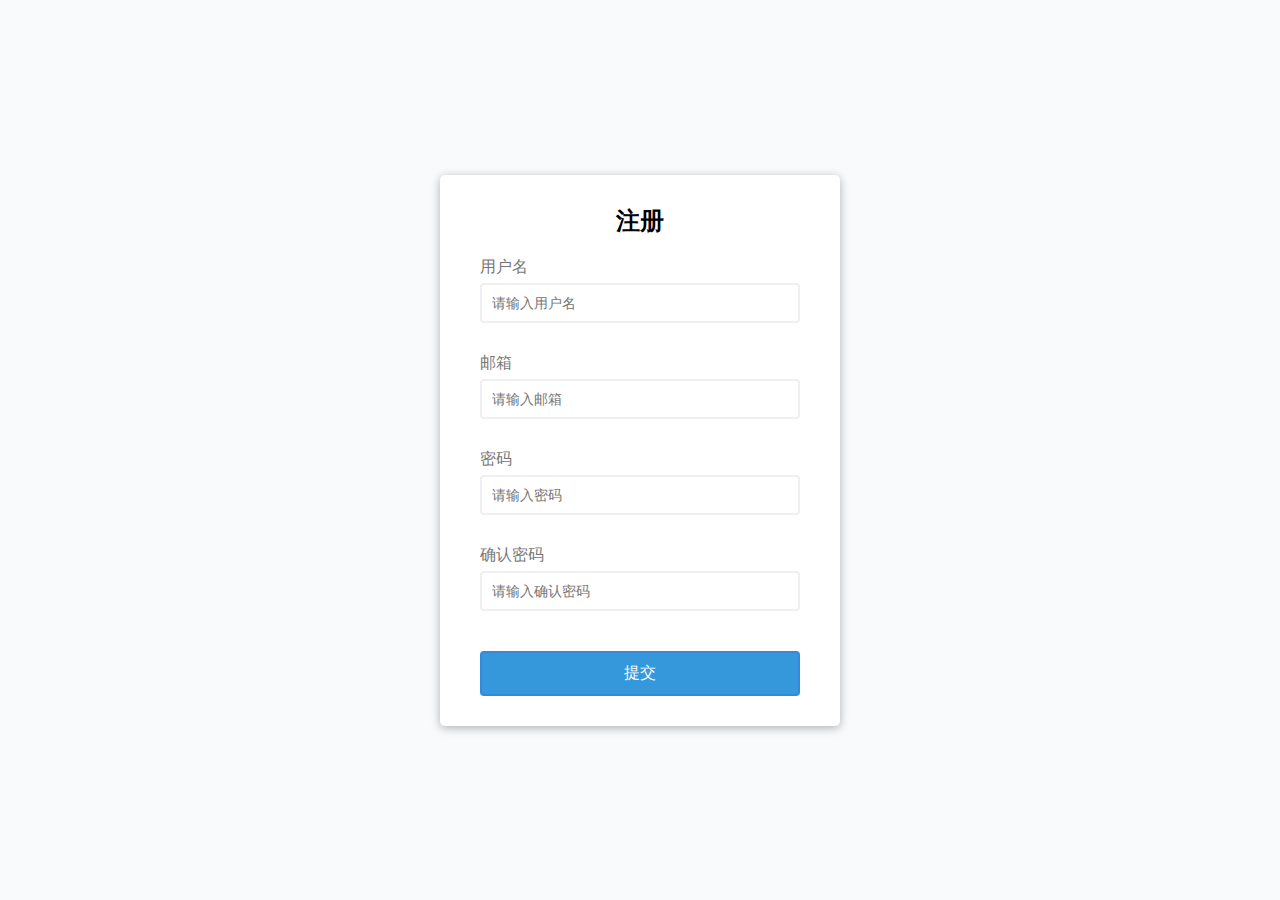
<file: 01form_validator/index.html>
<!DOCTYPE html>
<html lang="en">

<head>
    <meta charset="UTF-8">
    <meta name="viewport" content="width=j, initial-scale=1.0">
    <title>Form Validator</title>
    <link rel="stylesheet" href="./style.css">
</head>

<body>
    <div class="container">
        <form id="form" class="form">
            <h2>注册</h2>
            <div class="form-control">
                <label for="username">用户名</label>
                <input type="text" id="username" placeholder="请输入用户名">
                <small>错误提示</small>
            </div>
            <div class="form-control">
                <label for="email">邮箱</label>
                <input type="text" id="email" placeholder="请输入邮箱">
                <small>错误提示</small>
            </div>
            <div class="form-control">
                <label for="password">密码</label>
                <input type="password" id="password" placeholder="请输入密码">
                <small>错误提示</small>
            </div>
            <div class="form-control">
                <label for="password2">确认密码</label>
                <input type="password" id="password2" placeholder="请输入确认密码">
                <small>错误提示</small>
            </div>
            <button>提交</button>
        </form>
    </div>
    <script src="./script.js"></script>
</body>

</html>
</file>
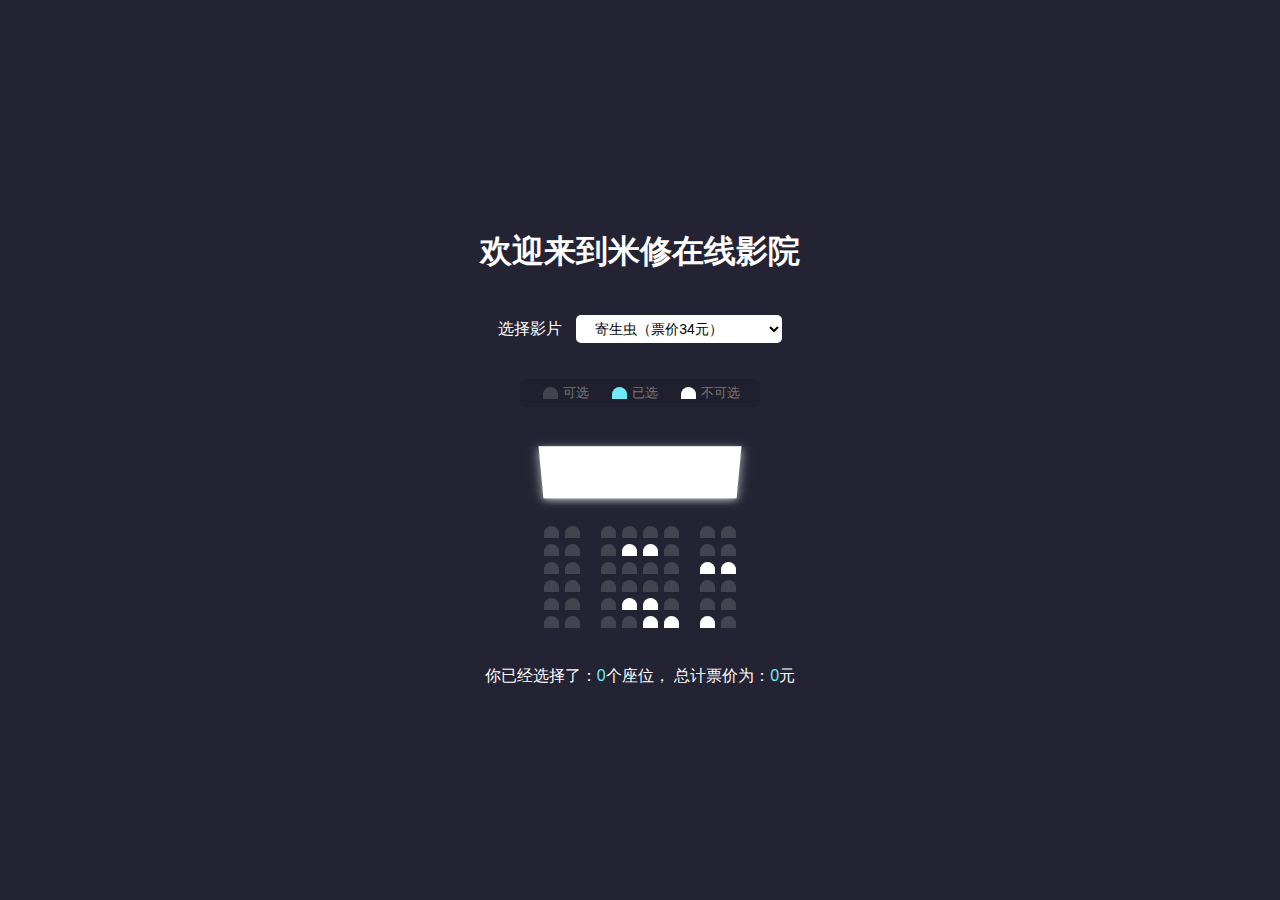
<file: 02movie_seat_booking/index.html>
<!DOCTYPE html>
<html lang="en">
<head>
    <meta charset="UTF-8">
    <meta name="viewport" content="width=device-width, initial-scale=1.0">
    <title>movie seat booking</title>
    <link rel="stylesheet" href="style.css">
</head>
<body>
    <h1>欢迎来到米修在线影院</h1>
    <div class="movie-container">
        <label>选择影片</label>
        <select id="movie">
            <option value="34">寄生虫（票价34元）</option>
            <option value="35">小丑（票价35元）</option>
            <option value="38">好莱坞往事（票价38元）</option>
            <option value="30">玩具总动员（票价30元）</option>
        </select>
    </div>

    <ul class="showcase">
        <li>
            <div class="seat"></div>
            <small>可选</small>
        </li>
        <li>
            <div class="seat selected"></div>
            <small>已选</small>
        </li>
        <li>
            <div class="seat occupied"></div>
            <small>不可选</small>
        </li>
    </ul>

    <div class="container">
        <div class="screen"></div>

        <div class="row">
            <div class="seat"></div>
            <div class="seat"></div>
            <div class="seat"></div>
            <div class="seat"></div>
            <div class="seat"></div>
            <div class="seat"></div>
            <div class="seat"></div>
            <div class="seat"></div>
        </div>
        <div class="row">
            <div class="seat"></div>
            <div class="seat"></div>
            <div class="seat"></div>
            <div class="seat occupied"></div>
            <div class="seat occupied"></div>
            <div class="seat"></div>
            <div class="seat"></div>
            <div class="seat"></div>
        </div>
        <div class="row">
            <div class="seat"></div>
            <div class="seat"></div>
            <div class="seat"></div>
            <div class="seat"></div>
            <div class="seat"></div>
            <div class="seat"></div>
            <div class="seat occupied"></div>
            <div class="seat occupied"></div>
        </div>
        <div class="row">
            <div class="seat"></div>
            <div class="seat"></div>
            <div class="seat"></div>
            <div class="seat"></div>
            <div class="seat"></div>
            <div class="seat"></div>
            <div class="seat"></div>
            <div class="seat"></div>
        </div>
        <div class="row">
            <div class="seat"></div>
            <div class="seat"></div>
            <div class="seat"></div>
            <div class="seat occupied"></div>
            <div class="seat occupied"></div>
            <div class="seat"></div>
            <div class="seat"></div>
            <div class="seat"></div>
        </div>
        <div class="row">
            <div class="seat"></div>
            <div class="seat"></div>
            <div class="seat"></div>
            <div class="seat"></div>
            <div class="seat occupied"></div>
            <div class="seat occupied"></div>
            <div class="seat occupied"></div>
            <div class="seat"></div>
        </div>
    </div>
    <p class="text">
        你已经选择了：<span id="count">0</span>个座位， 总计票价为：<span id="total">0</span>元
    </p>
    <script src="script.js"></script>
</body>
</html>
</file>
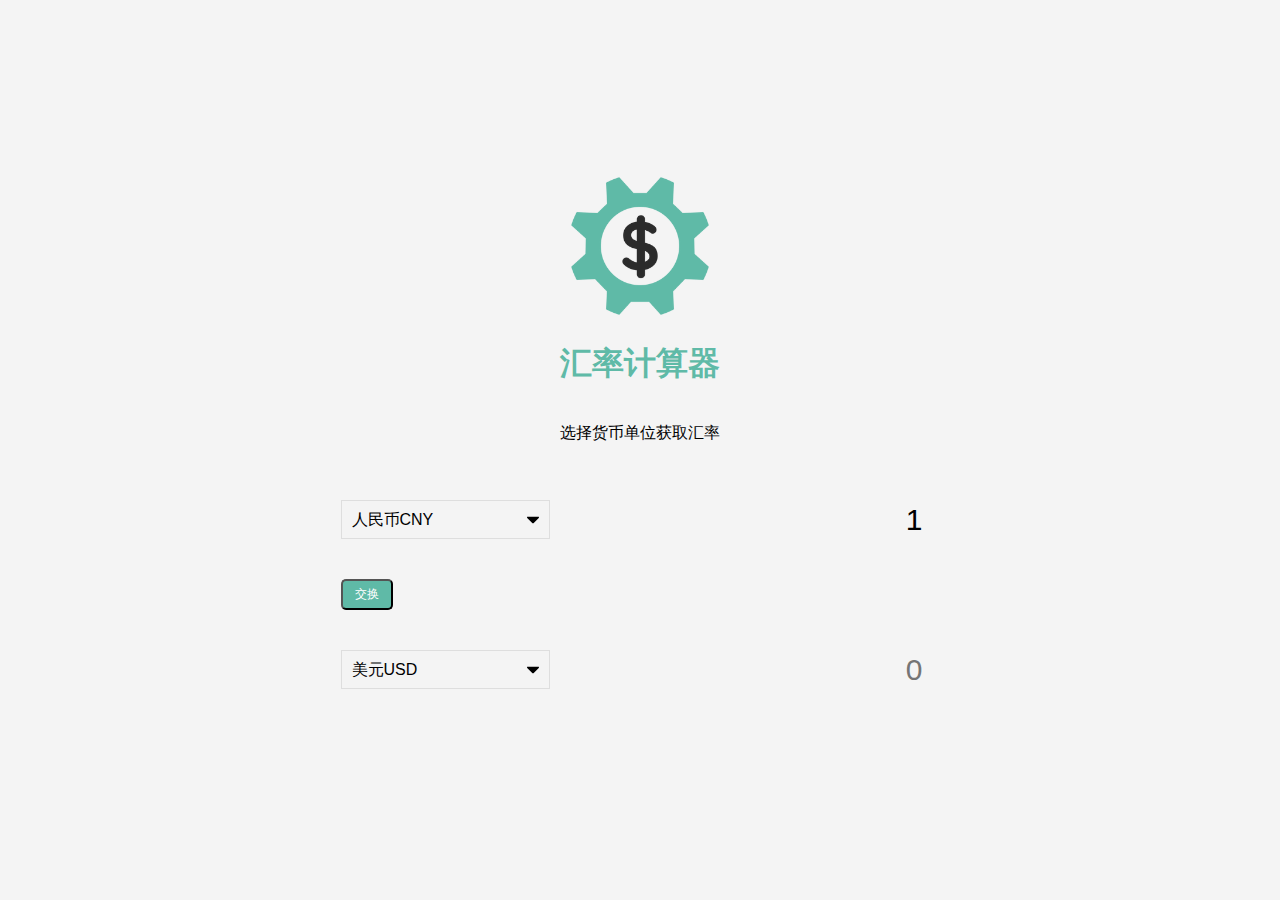
<file: 04exchange_rate/index.html>
<!DOCTYPE html>
<html lang="en">
  <head>
    <meta charset="UTF-8" />
    <meta name="viewport" content="width=device-width, initial-scale=1.0" />
    <meta http-equiv="X-UA-Compatible" content="ie=edge" />
    <title>汇率计算器</title>
    <link rel="stylesheet" href="style.css" />
  </head>
  <body>
    <img src="img/money.png" alt="" class="money-img" />
    <h1>汇率计算器</h1>
    <p>选择货币单位获取汇率</p>

    <div class="container">
      <div class="currency">
        <select id="currency-one">
          <option value="AED">阿联酋迪拉姆AED</option>
          <option value="ARS">阿根廷比索ARS</option>
          <option value="AUD">澳元AUD</option>
          <option value="BGN">保加利亚列弗BGN</option>
          <option value="BRL">巴西雷亚尔BRL</option>
          <option value="BSD">白俄罗斯卢布BYR</option>
          <option value="CNY" selected>人民币CNY</option>
          <option value="DKK">丹麦克朗DKK</option>
          <option value="EGP">埃及镑EGP</option>
          <option value="EUR">欧元EUR</option>
          <option value="FJD">斐济美元FJD</option>
          <option value="GBP">英镑GBP</option>
          <option value="GTQ">危地马拉格查儿GTQ</option>
          <option value="HKD">港元HKD</option>
          <option value="HRK">克罗地亚库纳HRK</option>
          <option value="HUF">匈牙利福林HUF</option>
          <option value="IDR">印尼盾IDR</option>
          <option value="ILS">以色列新锡克尔ILS</option>
          <option value="INR">印度卢比INR</option>
          <option value="ISK">冰岛克朗ISK</option>
          <option value="JPY">日元JPY</option>
          <option value="KRW">韩元KRW</option>
          <option value="KZT">哈萨克斯坦坚强戈KZT</option>
          <option value="MXN">墨西哥比索MXN</option>
          <option value="MYR">马来西亚林吉特MYR</option>
          <option value="NOK">挪威克朗NOK</option>
          <option value="NZD">新西兰元NZD</option>
          <option value="PAB">巴拿马巴波亚PAB</option>
          <option value="PEN">秘鲁索尔PEN</option>
          <option value="PHP">菲律宾比索PHP</option>
          <option value="PKR">巴基斯坦卢比PKR</option>
          <option value="PLN">波兰兹罗提PLN</option>
          <option value="PYG">巴拉圭瓜拉尼PYG</option>
          <option value="RON">罗马尼亚新列伊RON</option>
          <option value="RUB">卢布RUB</option>
          <option value="SAR">沙特阿拉伯人里亚尔SAR</option>
          <option value="SEK">瑞典克朗SEK</option>
          <option value="SGD">新加坡元SGD</option>
          <option value="THB">泰铢THB</option>
          <option value="TRY">新土耳其里拉TRY</option>
          <option value="TWD">新台币TWD</option>
          <option value="UAH">乌克兰格里夫纳UAH</option>
          <option value="USD">美元USD</option>
          <option value="UYU">乌拉圭比索UYU</option>
          <option value="VND">越南盾VND</option>
          <option value="ZAR">南非兰特ZAR</option>
        </select>
        <input type="number" id="amount-one" placeholder="0" value="1" />
      </div>

      <div class="swap-rate-container">
        <button class="btn" id="swap">
          交换
        </button>
        <div class="rate" id="rate"></div>
      </div>

      <div class="currency">
        <select id="currency-two">
          <option value="AED">阿联酋迪拉姆AED</option>
          <option value="ARS">阿根廷比索ARS</option>
          <option value="AUD">澳元AUD</option>
          <option value="BGN">保加利亚列弗BGN</option>
          <option value="BRL">巴西雷亚尔BRL</option>
          <option value="BSD">白俄罗斯卢布BYR</option>
          <option value="CNY">人民币CNY</option>
          <option value="DKK">丹麦克朗DKK</option>
          <option value="EGP">埃及镑EGP</option>
          <option value="EUR">欧元EUR</option>
          <option value="FJD">斐济美元FJD</option>
          <option value="GBP">英镑GBP</option>
          <option value="GTQ">危地马拉格查儿GTQ</option>
          <option value="HKD">港元HKD</option>
          <option value="HRK">克罗地亚库纳HRK</option>
          <option value="HUF">匈牙利福林HUF</option>
          <option value="IDR">印尼盾IDR</option>
          <option value="ILS">以色列新锡克尔ILS</option>
          <option value="INR">印度卢比INR</option>
          <option value="ISK">冰岛克朗ISK</option>
          <option value="JPY">日元JPY</option>
          <option value="KRW">韩元KRW</option>
          <option value="KZT">哈萨克斯坦坚强戈KZT</option>
          <option value="MXN">墨西哥比索MXN</option>
          <option value="MYR">马来西亚林吉特MYR</option>
          <option value="NOK">挪威克朗NOK</option>
          <option value="NZD">新西兰元NZD</option>
          <option value="PAB">巴拿马巴波亚PAB</option>
          <option value="PEN">秘鲁索尔PEN</option>
          <option value="PHP">菲律宾比索PHP</option>
          <option value="PKR">巴基斯坦卢比PKR</option>
          <option value="PLN">波兰兹罗提PLN</option>
          <option value="PYG">巴拉圭瓜拉尼PYG</option>
          <option value="RON">罗马尼亚新列伊RON</option>
          <option value="RUB">卢布RUB</option>
          <option value="SAR">沙特阿拉伯人里亚尔SAR</option>
          <option value="SEK">瑞典克朗SEK</option>
          <option value="SGD">新加坡元SGD</option>
          <option value="THB">泰铢THB</option>
          <option value="TRY">新土耳其里拉TRY</option>
          <option value="TWD">新台币TWD</option>
          <option value="UAH">乌克兰格里夫纳UAH</option>
          <option value="USD" selected>美元USD</option>
          <option value="UYU">乌拉圭比索UYU</option>
          <option value="VND">越南盾VND</option>
          <option value="ZAR">南非兰特ZAR</option>
        </select>
        <input type="number" id="amount-two" placeholder="0" />
      </div>
    </div>

    <script src="script.js"></script>
  </body>
</html>
</file>
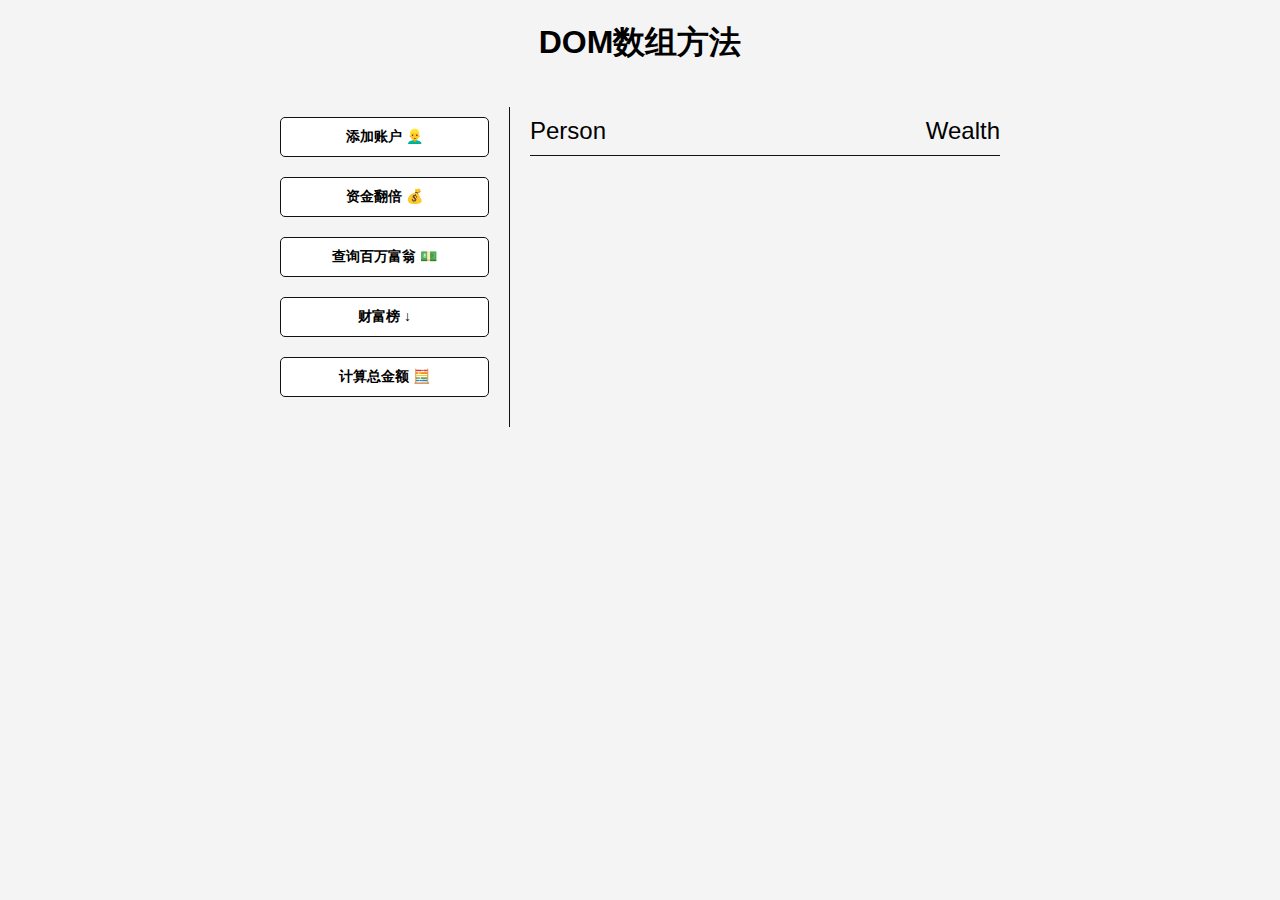
<file: 05dom_array_methods/index.html>
<!DOCTYPE html>
<html lang="en">
  <head>
    <meta charset="UTF-8" />
    <meta name="viewport" content="width=device-width, initial-scale=1.0" />
    <link rel="stylesheet" href="style.css" />
    <title>DOM数组方法</title>
  </head>
  <body>
    <h1>DOM数组方法</h1>
    <div class="container">
      <aside>
        <button id="add-user">添加账户 👱‍♂️</button>
        <button id="double">资金翻倍 💰</button>
        <button id="show-millionaires">查询百万富翁 💵</button>
        <button id="sort">财富榜 ↓</button>
        <button id="calculate-wealth">计算总金额 🧮</button>
      </aside>

      <main id="main">
        <h2><strong>Person</strong>Wealth</h2>
      </main>
    </div>
    <script src="script.js"></script>
  </body>
</html>
</file>
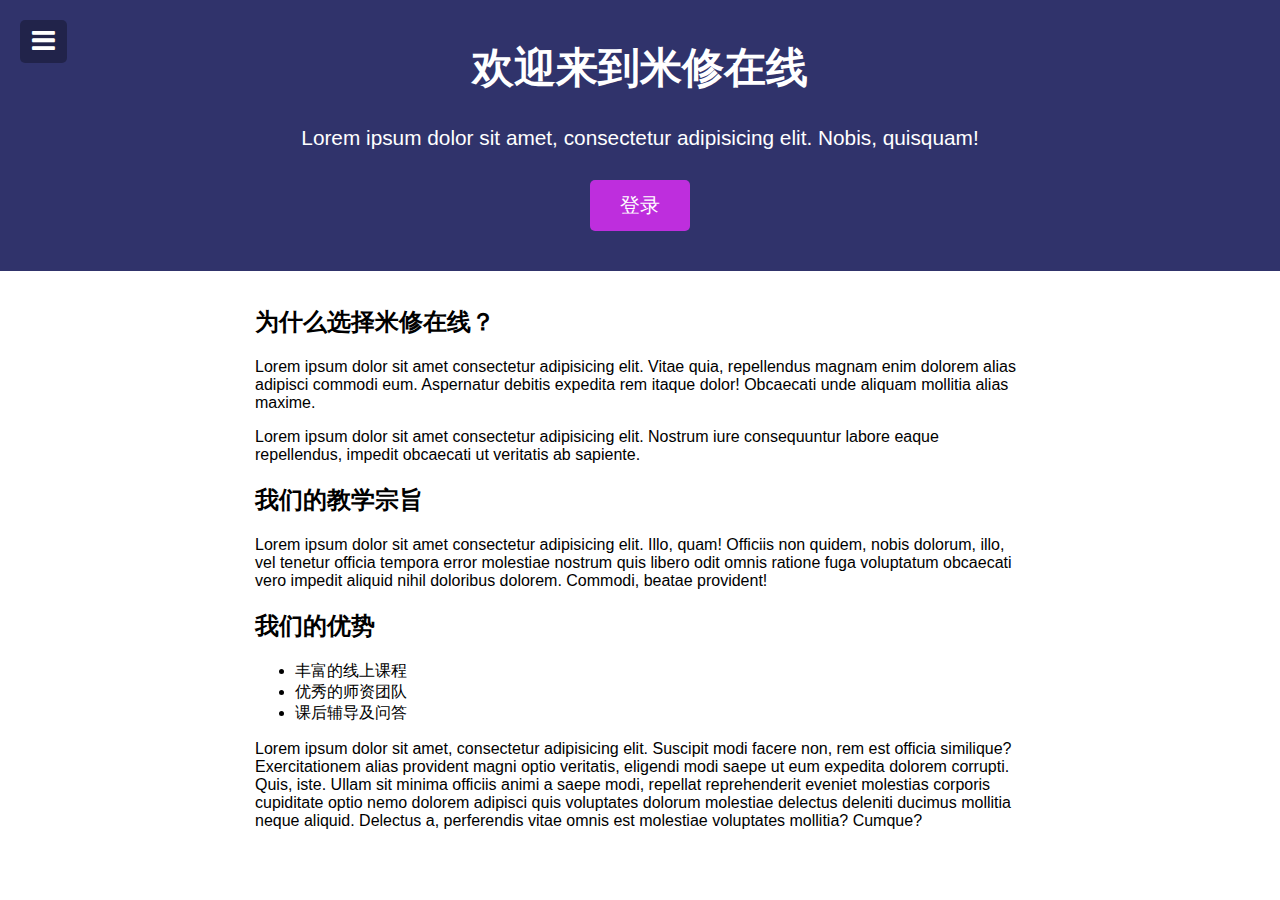
<file: 06modal_menu_slider/index.html>
<!DOCTYPE html>
<html lang="en">
  <head>
    <meta charset="UTF-8" />
    <meta name="viewport" content="width=device-width, initial-scale=1.0" />
    <link
      rel="stylesheet"
      href="https://stackpath.bootstrapcdn.com/font-awesome/4.7.0/css/font-awesome.min.css"
    />
    <link rel="stylesheet" href="style.css" />
    <title>米修在线</title>
  </head>
  <body>
    <nav>
      <div class="logo">
        <img src="img/img.png" alt="logo" />
      </div>
      <ul>
        <li><a href="#">主页</a></li>
        <li><a href="#">关于我们</a></li>
        <li><a href="#">课程介绍</a></li>
        <li><a href="#">联系我们</a></li>
      </ul>
    </nav>

    <header>
      <button id="toggle" class="toggle">
        <i class="fa fa-bars fa-2x"></i>
      </button>

      <h1>欢迎来到米修在线</h1>
      <p>
        Lorem ipsum dolor sit amet, consectetur adipisicing elit. Nobis,
        quisquam!
      </p>
      <button class="cta-btn" id="open">登录</button>
    </header>

    <div class="container">
      <h2>为什么选择米修在线？</h2>
      <p>
        Lorem ipsum dolor sit amet consectetur adipisicing elit. Vitae quia,
        repellendus magnam enim dolorem alias adipisci commodi eum. Aspernatur
        debitis expedita rem itaque dolor! Obcaecati unde aliquam mollitia alias
        maxime.
      </p>
      <p>
        Lorem ipsum dolor sit amet consectetur adipisicing elit. Nostrum iure
        consequuntur labore eaque repellendus, impedit obcaecati ut veritatis ab
        sapiente.
      </p>
      <h2>我们的教学宗旨</h2>
      <p>
        Lorem ipsum dolor sit amet consectetur adipisicing elit. Illo, quam!
        Officiis non quidem, nobis dolorum, illo, vel tenetur officia tempora
        error molestiae nostrum quis libero odit omnis ratione fuga voluptatum
        obcaecati vero impedit aliquid nihil doloribus dolorem. Commodi, beatae
        provident!
      </p>
      <h2>我们的优势</h2>
      <ul>
        <li>丰富的线上课程</li>
        <li>优秀的师资团队</li>
        <li>课后辅导及问答</li>
      </ul>
      <p>
        Lorem ipsum dolor sit amet, consectetur adipisicing elit. Suscipit modi
        facere non, rem est officia similique? Exercitationem alias provident
        magni optio veritatis, eligendi modi saepe ut eum expedita dolorem
        corrupti. Quis, iste. Ullam sit minima officiis animi a saepe modi,
        repellat reprehenderit eveniet molestias corporis cupiditate optio nemo
        dolorem adipisci quis voluptates dolorum molestiae delectus deleniti
        ducimus mollitia neque aliquid. Delectus a, perferendis vitae omnis est
        molestiae voluptates mollitia? Cumque?
      </p>
    </div>

    <!-- modal -->
    <div class="modal-container" id="modal">
      <div class="modal">
        <button class="close-btn" id="close">
          <i class="fa fa-times"></i>
        </button>
        <div class="modal-header">
          <h3>登录</h3>
        </div>
        <div class="modal-content">
          <p>登录了解更多课程及促销活动</p>
          <form class="modal-form">
            <div>
              <label for="name">姓名</label>
              <input
                type="text"
                id="name"
                placeholder="请输入姓名"
                class="form-input"
              />
            </div>
            <div>
              <label for="email">邮箱</label>
              <input
                type="email"
                id="email"
                placeholder="请输入邮箱"
                class="form-input"
              />
            </div>
            <div>
              <label for="password">密码</label>
              <input
                type="password"
                id="password"
                placeholder="请输入密码"
                class="form-input"
              />
            </div>
            <div>
              <label for="password2">确认密码</label>
              <input
                type="password"
                id="password2"
                placeholder="请再次输入密码"
                class="form-input"
              />
            </div>
            <input type="submit" value="提交" class="submit-btn" />
          </form>
        </div>
      </div>
    </div>
    <script src="script.js"></script>
  </body>
</html>
</file>
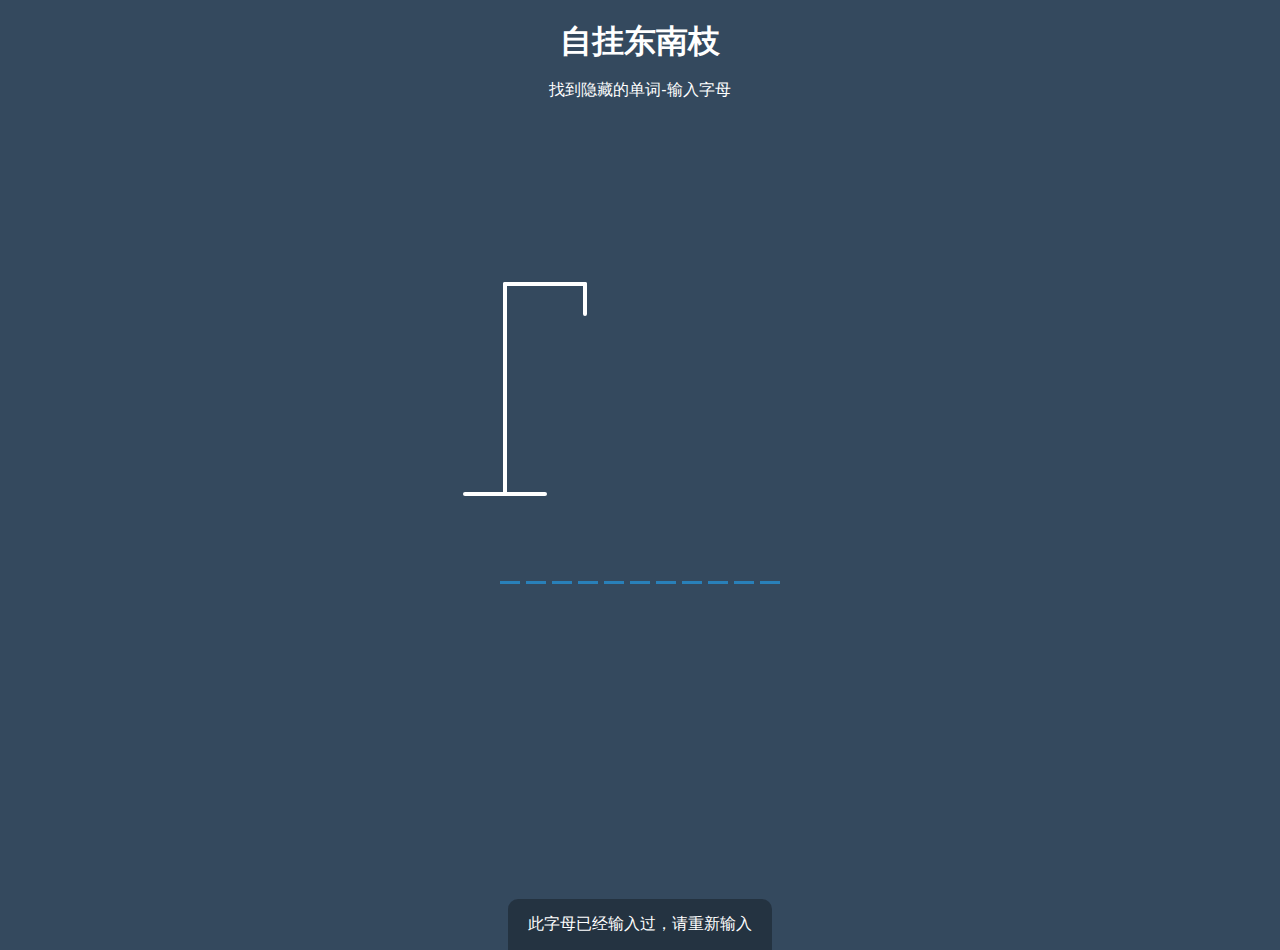
<file: 07hangman/index.html>
<!DOCTYPE html>
<html lang="en">
  <head>
    <meta charset="UTF-8" />
    <meta name="viewport" content="width=device-width, initial-scale=1.0" />
    <link rel="stylesheet" href="style.css" />
    <title>猜单词游戏</title>
  </head>
  <body>
    <h1>自挂东南枝</h1>
    <p>找到隐藏的单词-输入字母</p>
    <div class="game-container">
      <svg height="250" width="200" class="figure-container">
        <!-- 枝头 -->
        <line x1="60" y1="20" x2="140" y2="20" />
        <line x1="140" y1="20" x2="140" y2="50" />
        <line x1="60" y1="20" x2="60" y2="230" />
        <line x1="20" y1="230" x2="100" y2="230" />
        <!-- 头部 -->
        <circle cx="140" cy="70" r="20" class="figure-part" />
        <!-- 身体 -->
        <line x1="140" y1="90" x2="140" y2="150" class="figure-part" />
        <!-- 手臂 -->
        <line x1="140" y1="120" x2="120" y2="100" class="figure-part" />
        <line x1="140" y1="120" x2="160" y2="100" class="figure-part" />
        <!-- 双腿 -->
        <line x1="140" y1="150" x2="120" y2="180" class="figure-part" />
        <line x1="140" y1="150" x2="160" y2="180" class="figure-part" />
      </svg>
      <!-- 错误提示 -->
      <div class="wrong-letters-container">
        <div id="wrong-letters"></div>
      </div>

      <!-- 单词输入内容 -->
      <div id="word" class="word"></div>
    </div>

    <!-- 游戏弹出框 -->
    <div class="popup-container" id="popup-container">
      <div class="popup">
        <h2 id="final-message"></h2>
        <button id="play-button">再玩一次</button>
      </div>
    </div>

    <!-- 通知框 -->
    <div class="notification-container " id="notification-container">
      <p>此字母已经输入过，请重新输入</p>
    </div>
    <script src="script.js"></script>
  </body>
</html>
</file>
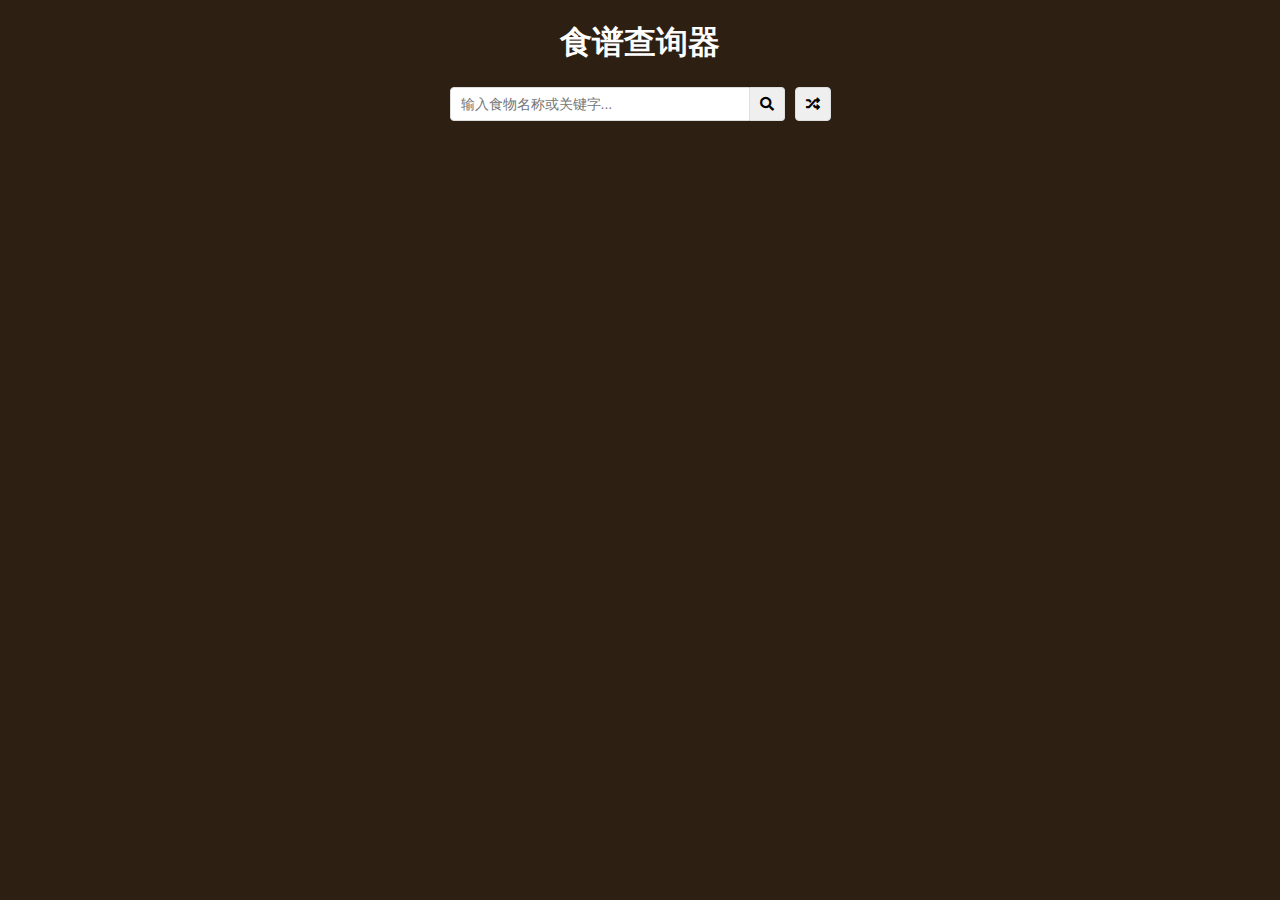
<file: 08meal-finder/index.html>
<!DOCTYPE html>
<html lang="en">
  <head>
    <meta charset="UTF-8" />
    <meta name="viewport" content="width=device-width, initial-scale=1.0" />
    <link
      rel="stylesheet"
      href="https://use.fontawesome.com/releases/v5.11.2/css/all.css"
    />
    <link rel="stylesheet" href="style.css" />
    <title>食谱查询器</title>
  </head>
  <body>
    <div class="container">
      <h1>食谱查询器</h1>

      <div class="flex">
        <form class="flex" id="submit">
          <input
            type="text"
            id="search"
            placeholder="输入食物名称或关键字..."
          />
          <button class="search-btn" type="submit">
            <i class="fas fa-search"></i>
          </button>
        </form>
        <button class="random-btn" id="random">
          <i class="fas fa-random"></i>
        </button>
      </div>

      <div id="result-heading"></div>
      <div id="meals" class="meals"></div>
      <div id="single-meal"></div>
    </div>
    <script src="script.js"></script>
  </body>
</html>
</file>
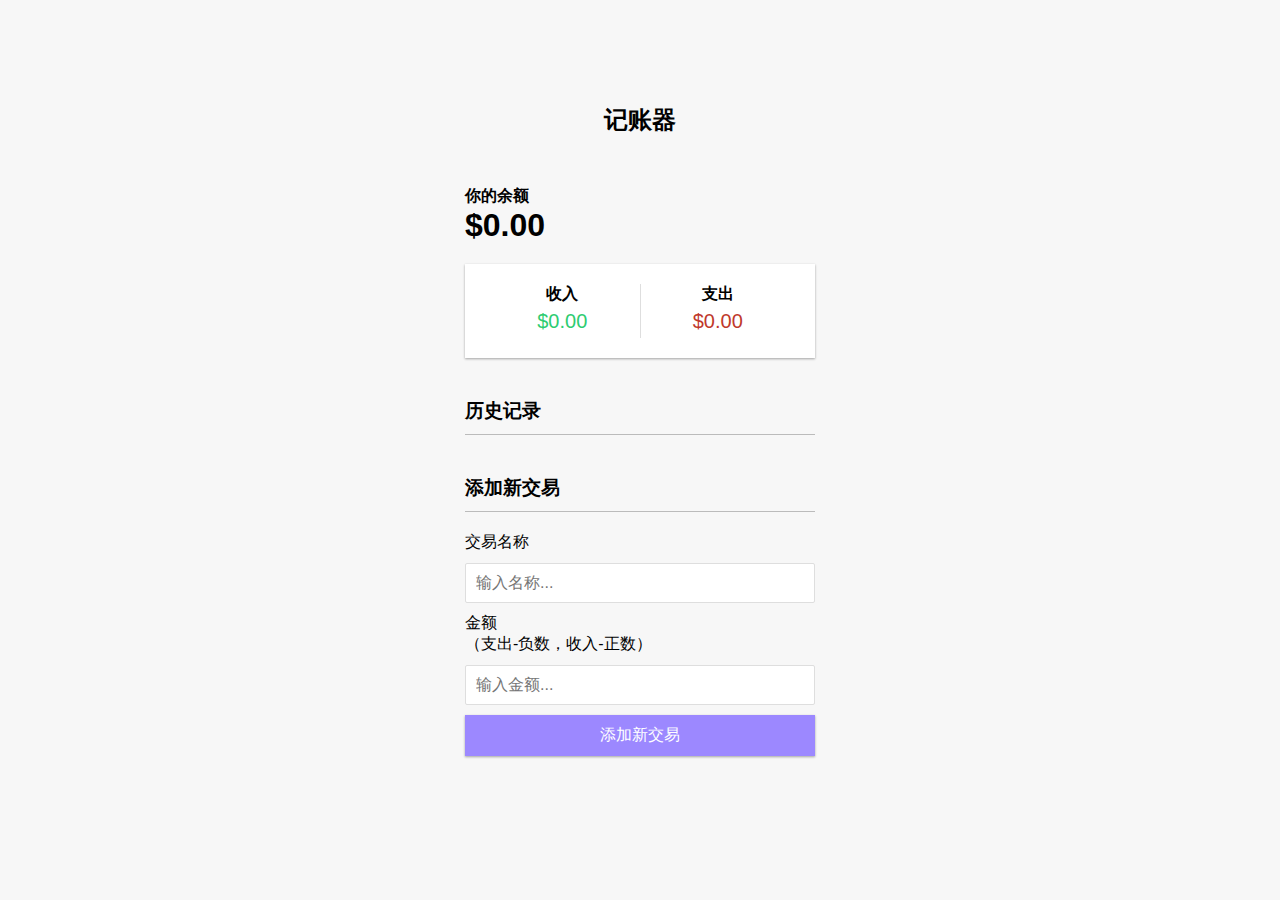
<file: 09expense-tracker/index.html>
<!DOCTYPE html>
<html lang="en">
  <head>
    <meta charset="UTF-8" />
    <meta name="viewport" content="width=device-width, initial-scale=1.0" />
    <link rel="stylesheet" href="style.css" />
    <title>记账器</title>
  </head>
  <body>
    <h2>记账器</h2>

    <div class="container">
      <h4>你的余额</h4>
      <h1 id="balance">$0.00</h1>
      <!-- 收支栏 -->
      <div class="inc-exp-container">
        <div>
          <h4>收入</h4>
          <p id="money-plus" class="money plus">+$0.00</p>
        </div>
        <div>
          <h4>支出</h4>
          <p id="money-minus" class="money minus">-$0.00</p>
        </div>
      </div>

      <!-- 历史记录 -->
      <h3>历史记录</h3>
      <ul id="list" class="list">
        <!-- <li class="minus">
          买书 <span>-$200</span><button class="delete-btn">x</button>
        </li> -->
      </ul>

      <!-- 添加新交易 -->
      <h3>添加新交易</h3>
      <form id="form">
        <div class="form-control">
          <label for="text">交易名称</label>
          <input type="text" id="text" placeholder="输入名称..." />
        </div>
        <div class="form-control">
          <label for="amount"
            >金额 <br />
            （支出-负数，收入-正数）</label
          >
          <input type="number" id="amount" placeholder="输入金额..." />
        </div>
        <button class="btn">添加新交易</button>
      </form>
    </div>
    <script src="script.js"></script>
  </body>
</html>
</file>
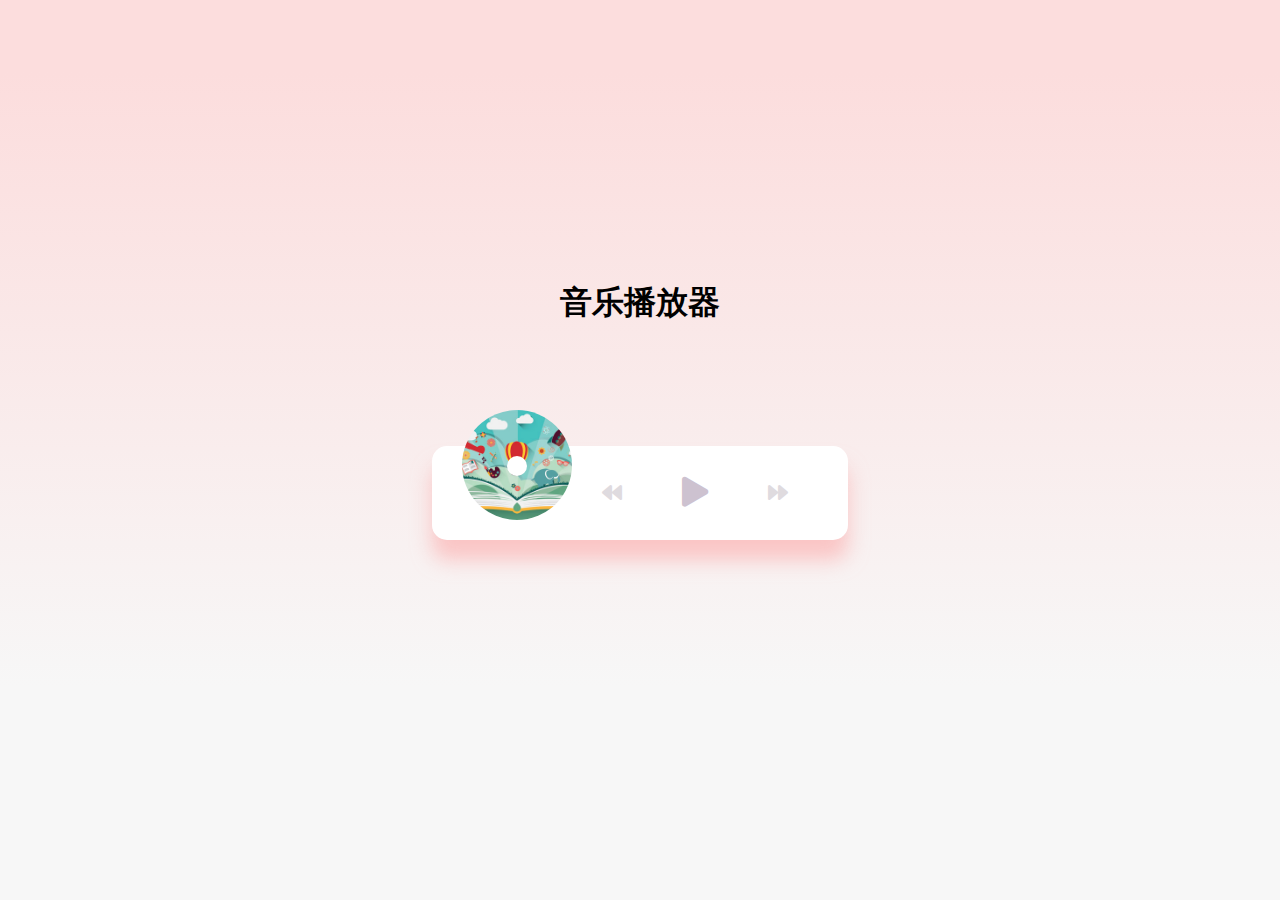
<file: 10music-player/index.html>
<!DOCTYPE html>
<html lang="en">
  <head>
    <meta charset="UTF-8" />
    <meta name="viewport" content="width=device-width, initial-scale=1.0" />
    <link
      rel="stylesheet"
      href="https://use.fontawesome.com/releases/v5.11.2/css/all.css"
    />
    <link rel="stylesheet" href="style.css" />
    <title>音乐播放器</title>
  </head>
  <body>
    <h1>音乐播放器</h1>

    <div class="music-container" id="music-container">
      <div class="music-info">
        <h4 id="title"></h4>
        <div class="progress-container" id="progress-container">
          <div class="progress" id="progress"></div>
        </div>
      </div>

      <audio src="music/ukulele.mp3" id="audio"></audio>

      <div class="img-container">
        <img src="images/ukulele.jpg" alt="music-cover" id="cover" />
      </div>

      <div class="navigation">
        <button id="prev" class="action-btn">
          <i class="fas fa-backward"></i>
        </button>
        <button id="play" class="action-btn action-btn-big">
          <i class="fas fa-play"></i>
        </button>
        <button id="next" class="action-btn">
          <i class="fas fa-forward"></i>
        </button>
      </div>
    </div>
    <script src="script.js"></script>
  </body>
</html>
</file>
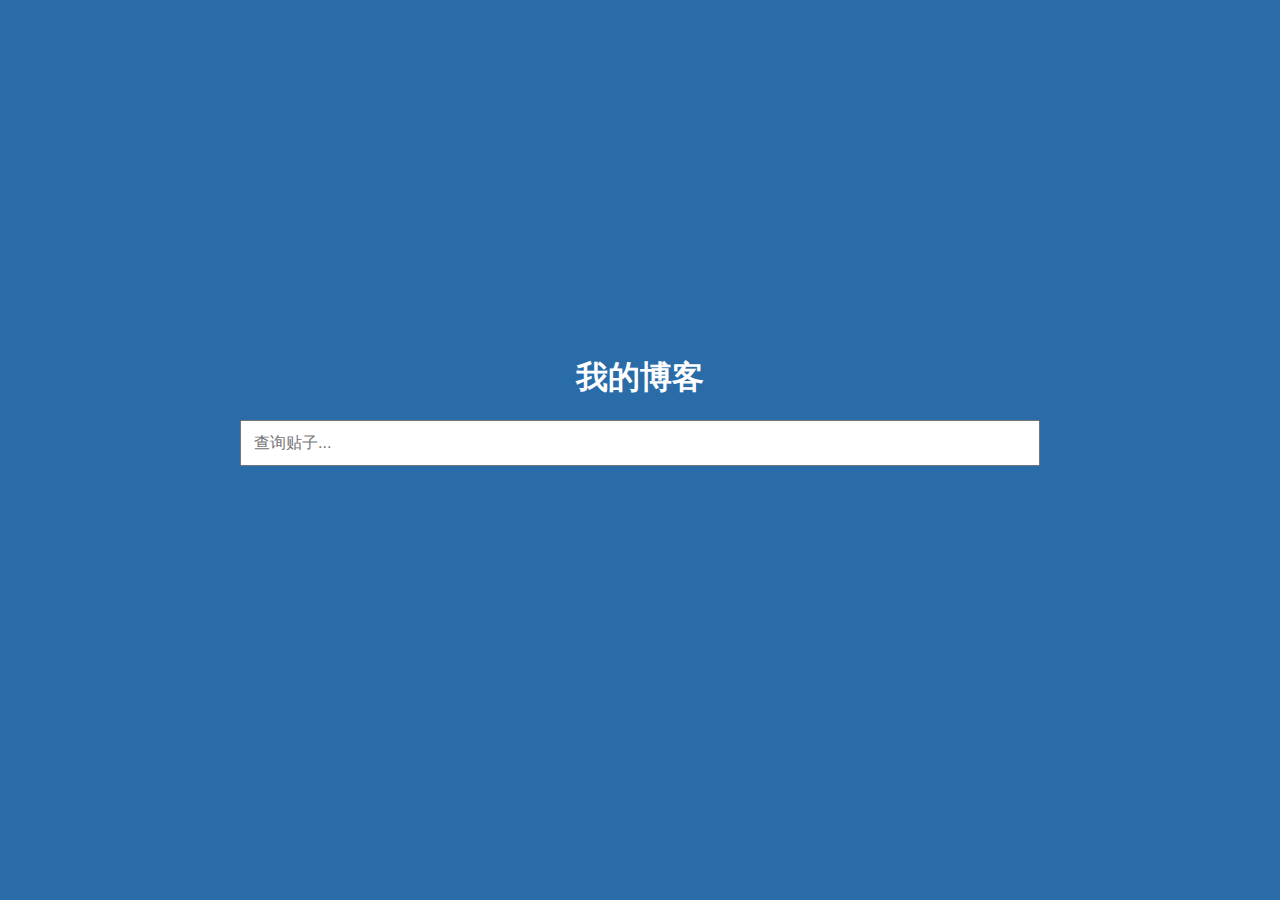
<file: 11infinite_scroll_blog/index.html>
<!DOCTYPE html>
<html lang="en">
  <head>
    <meta charset="UTF-8" />
    <meta name="viewport" content="width=device-width, initial-scale=1.0" />
    <link rel="stylesheet" href="style.css" />
    <title>我的博客</title>
  </head>
  <body>
    <h1>我的博客</h1>

    <div class="filter-container">
      <input type="text" id="filter" class="filter" placeholder="查询贴子..." />
    </div>

    <div id="posts-container"></div>

    <div class="loader">
      <div class="circle"></div>
      <div class="circle"></div>
      <div class="circle"></div>
    </div>
    <script src="script.js"></script>
  </body>
</html>
</file>
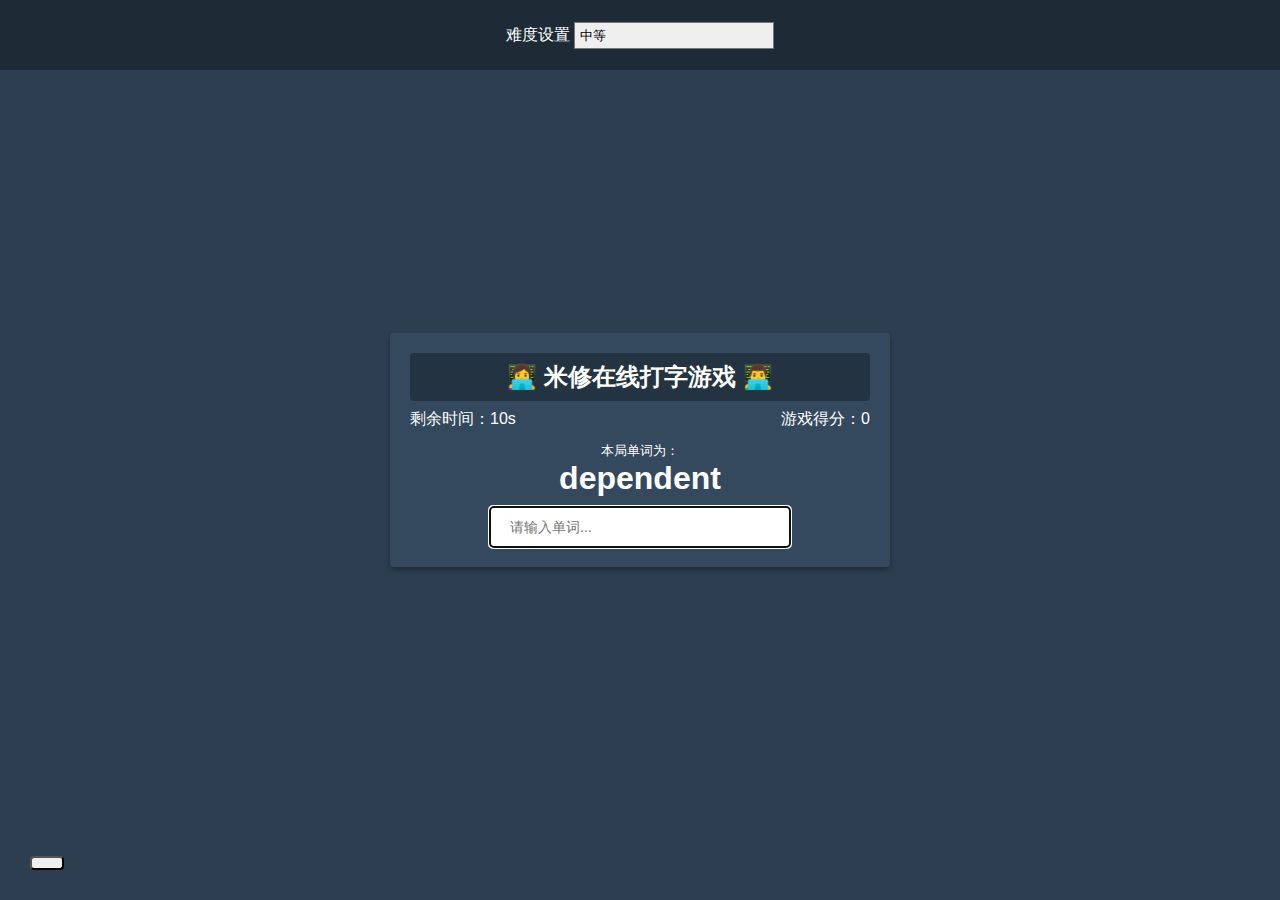
<file: 12typing-game/index.html>
<!DOCTYPE html>
<html lang="en">
  <head>
    <meta charset="UTF-8" />
    <meta name="viewport" content="width=device-width, initial-scale=1.0" />
    <link
      rel="stylesheet"
      href="https://cdnjs.cloudflare.com/ajax/libs/font-awesome/5.12.1/css/all.min.css"
      integrity="sha256-mmgLkCYLUQbXn0B1SRqzHar6dCnv9oZFPEC1g1cwlkk="
      crossorigin="anonymous"
    />
    <link rel="stylesheet" href="style.css" />
    <title>打字游戏</title>
  </head>
  <body>
    <button id="settings-btn" class="settings-btn">
      <i class="fas fa-cog"></i>
    </button>
    <div id="settings" class="settings">
      <form id="settings-form">
        <div>
          <label for="difficulty">难度设置</label>
          <select id="difficulty">
            <option value="easy">简单</option>
            <option value="medium">中等</option>
            <option value="hard">较难</option>
          </select>
        </div>
      </form>
    </div>

    <div class="container">
      <h2>👩‍💻 米修在线打字游戏 👨‍💻</h2>
      <small>本局单词为：</small>

      <h1 id="word"></h1>

      <input
        type="text"
        id="text"
        autocomplete="off"
        placeholder="请输入单词..."
      />
      <p class="time-container">剩余时间：<span id="time">10s</span></p>
      <p class="score-container">游戏得分：<span id="score">0</span></p>

      <div id="end-game-container" class="end-game-container"></div>
    </div>

    <script src="script.js"></script>
  </body>
</html>
</file>
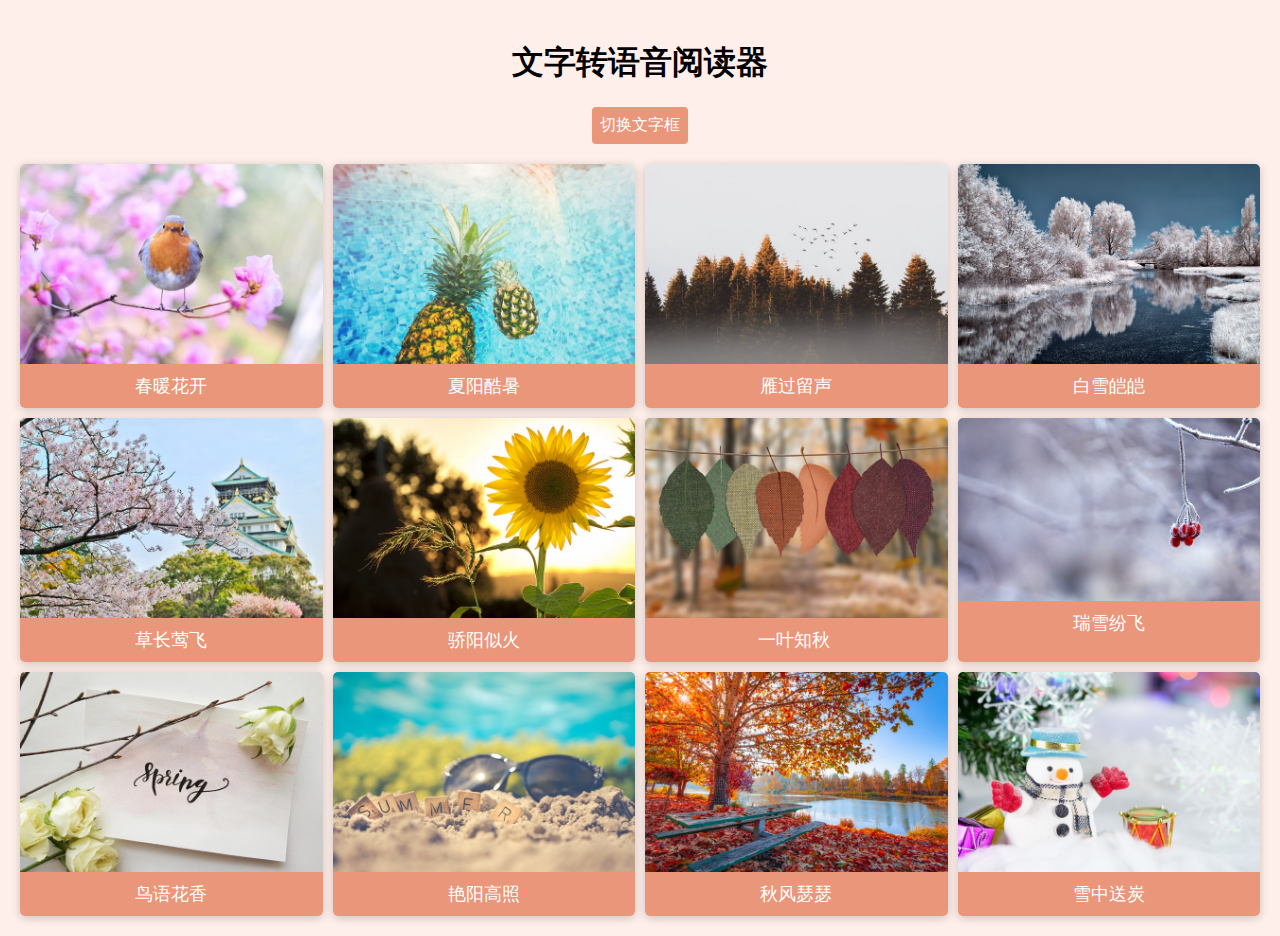
<file: 13speech-text-reader/index.html>
<!DOCTYPE html>
<html lang="en">
  <head>
    <meta charset="UTF-8" />
    <meta name="viewport" content="width=device-width, initial-scale=1.0" />
    <link rel="stylesheet" href="style.css" />
    <title>文字转语音阅读器</title>
  </head>
  <body>
    <div class="container">
      <h1>文字转语音阅读器</h1>
      <button id="toggle" class="btn btn-toggle">
        切换文字框
      </button>

      <div class="text-box" id="text-box">
        <div id="close" class="close">
          X
        </div>
        <h3>选择输出语音</h3>
        <select id="voices"></select>
        <textarea id="text" placeholder="请输入阅读文字..."></textarea>
        <button id="read" class="btn">阅读文字</button>
      </div>
      <main></main>
    </div>
    <script src="script.js"></script>
  </body>
</html>
</file>
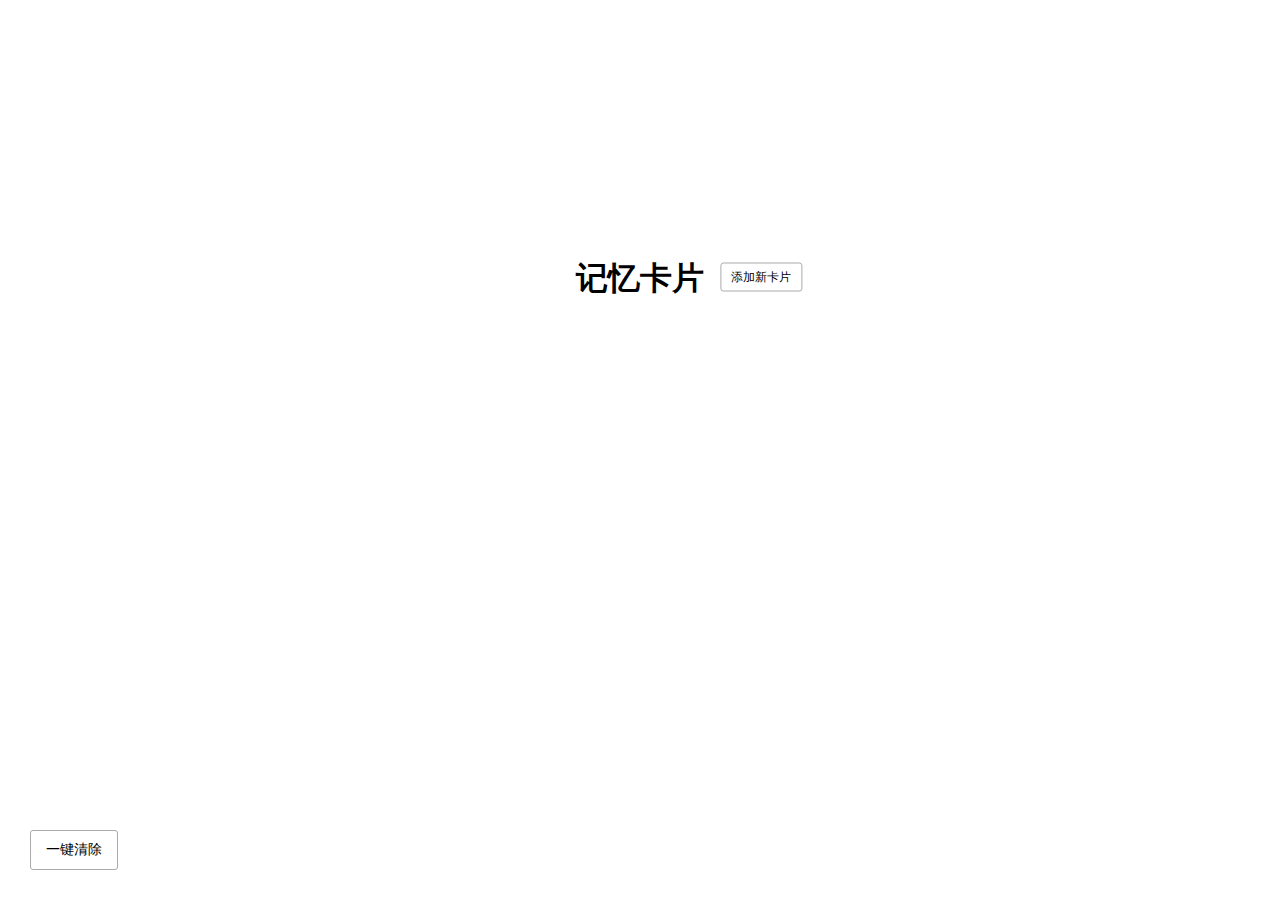
<file: 14memory-cards/index.html>
<!DOCTYPE html>
<html lang="en">
  <head>
    <meta charset="UTF-8" />
    <meta name="viewport" content="width=device-width, initial-scale=1.0" />
    <link
      rel="stylesheet"
      href="https://cdnjs.cloudflare.com/ajax/libs/font-awesome/5.12.1/css/all.min.css"
      integrity="sha256-mmgLkCYLUQbXn0B1SRqzHar6dCnv9oZFPEC1g1cwlkk="
      crossorigin="anonymous"
    />
    <link rel="stylesheet" href="style.css" />
    <title>记忆卡片</title>
  </head>
  <body>
    <button id="clear" class="clear btn">
      <i class="fas fa-trash"></i> 一键清除
    </button>

    <h1>
      记忆卡片
      <button id="show" class="btn btn-small">
        <i class="fas fa-plus"></i>添加新卡片
      </button>
    </h1>

    <div class="cards" id="cards-container">
      <!-- <div class="card active">
        <div class="inner-card">
          <div class="inner-card-front">
            <p>是什么JavaScript?</p>
          </div>
          <div class="inner-card-back">
            <p>
              JavaScript（简称“JS”）
              是一种具有函数优先的轻量级，解释型或即时编译型的编程语言。
            </p>
          </div>
        </div>
      </div>
      <div class="card">
        <div class="inner-card">
          <div class="inner-card-front">
            <p>ECMAScript和JavaScript的关系？</p>
          </div>
          <div class="inner-card-back">
            <p>
              JavaScript的标准是ECMAScript，JS由ECMAScript，文档对象模型（DOM），浏览器对象模型（BOM）组成。
            </p>
          </div>
        </div>
      </div> -->
    </div>

    <div class="navigation">
      <button id="prev" class="nav-button">
        <i class="fas fa-arrow-left"></i>
      </button>
      <p id="current"></p>
      <button id="next" class="nav-button">
        <i class="fas fa-arrow-right"></i>
      </button>
    </div>
    <div id="add-container" class="add-container">
      <h1>
        添加新卡片
        <button id="hide" class="btn btn-small btn-ghost">
          <i class="fas fa-times"></i>
        </button>
      </h1>
      <div class="form-group">
        <label for="question">问题</label>
        <textarea id="question" placeholder="请输入问题..."></textarea>
      </div>
      <div class="form-group">
        <label for="answer">答案</label>
        <textarea id="answer" placeholder="请输入答案..."></textarea>
      </div>
      <button id="add-card" class="btn">
        <i class="fas fa-plus"></i>添加卡片
      </button>
    </div>

    <script src="script.js"></script>
  </body>
</html>
</file>
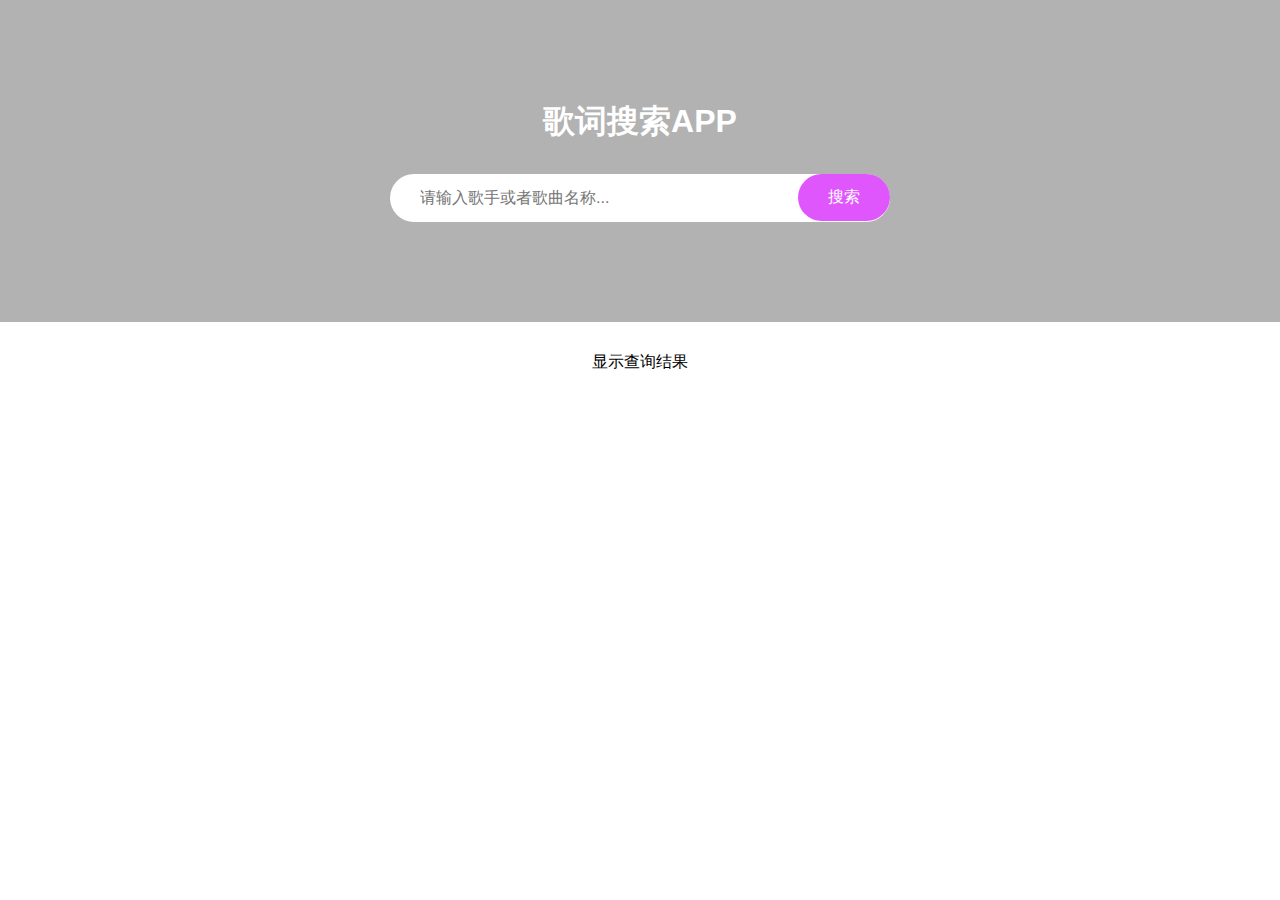
<file: 15lyrics-search/index.html>
<!DOCTYPE html>
<html lang="en">
  <head>
    <meta charset="UTF-8" />
    <meta name="viewport" content="width=device-width, initial-scale=1.0" />
    <link rel="stylesheet" href="style.css" />
    <title>歌词搜索APP</title>
  </head>
  <body>
    <header>
      <h1>歌词搜索APP</h1>

      <form id="form">
        <input
          type="text"
          id="search"
          placeholder="请输入歌手或者歌曲名称..."
        />
        <button>搜索</button>
      </form>
    </header>

    <div id="result" class="container">
      <p>显示查询结果</p>
    </div>

    <div id="more" class="container centered"></div>
    <script src="script.js"></script>
  </body>
</html>
</file>
<file: 01form_validator/style.css>
:root {
    --success--color: #2ecc71;
    --error-z-color: #e74c3c;
}

* {
    margin: 0;
    padding: 0;
    box-sizing: border-box;
}

body {
    background-color: #f9fafb;
    font-family: Arial, Helvetica, sans-serif;
    display: flex;
    align-items: center;
    justify-content: center;
    min-height: 100vh;
}

.container {
    background-color: #fff;
    border-radius: 5px;
    box-shadow: 0 2px 10px rgba(0, 0, 0, .3);
    width: 400px;
}

h2 {
    text-align: center;
    margin: 0 0 20px;
}

.form {
    padding: 30px 40px;
}

.form-control {
    margin-bottom: 10px;
    padding-bottom: 20px;
    position: relative;
}

.form-control label {
    color: #777;
    display: block;
    margin-bottom: 5px;
}

.form-control input {
    width: 100%;
    border: 2px solid #f0f0f0;
    border-radius: 4px;
    display: block;
    padding: 10px;
    font-size: 14px;
    outline: 0;
}

.form-control input:focus {
    border-color: #777;
}

.form-control.success input {
    border-color: var(--success--color);
}

.form-control.error input {
    border-color: var(--error--color);
}

.form-control small {
    visibility: hidden;
    color: var(--error--color);
    position: absolute;
    bottom: 0;
    left: 0;
}

.form-control.form-control.error small {
    visibility: visible;
}

.form button {
    cursor: pointer;
    background-color: #3498db;
    border: 2px solid #3489db;
    border-radius: 4px;
    color: #fff;
    display: block;
    font-size: 16px;
    padding: 10px;
    margin-top: 20px;
    width: 100%;
}
</file>
<file: 02movie_seat_booking/style.css>
* {
    box-sizing: border-box;
}

li {
    list-style: none;
}

body {
    background-color: #242333;
    color: #fff;
    display: flex;
    flex-direction: column;
    align-items: center;
    justify-content: center;
    height: 100vh;
    font-family: Arial, Helvetica, sans-serif;
    margin: 0;
}

.movie-container {
    margin: 20px 0;
}

.movie-container select {
    background-color: #fff;
    border: 0;
    border-radius: 5px;
    font-size: 14px;
    margin-left: 10px;
    padding: 5px 15px;
}

.seat {
    background-color: #444451;
    height: 12px;
    width: 15px;
    margin: 3px;
    border-top-right-radius: 10px;
    border-top-left-radius: 10px;
}

.seat.selected {
    background-color: #6feaf6;
}

.seat.occupied {
    background-color: #fff;
}

.seat:nth-of-type(2) {
    margin-right: 18px;
}

.seat:nth-last-of-type(2) {
    margin-left: 18px;
}

.container .seat:not(.occupied):hover {
    cursor: pointer;
    transform: scale(1.2);
}

.showcase {
    background-color: rgba(0, 0, 0, .1);
    padding: 5px 10px;
    border-radius: 5px;
    color: #777;
    list-style: none;
    display: flex;
    justify-content: space-between;
}

.showcase li {
    display: flex;
    align-items: center;
    justify-content: center;
    margin: 0 10px;
}

.showcase li small {
    margin-left: 2px;
}

.container{
    perspective: 1000px;
    margin-bottom: 30px;
}

.screen {
    background-color: #fff;
    height: 70px;
    width: 100%;
    margin: 15px 0;
    transform: rotateX(-45deg);
    box-shadow: 0 3px 10px rgba(255, 255, 255, .7);
}

.row {
    display: flex;
}

.text{
    margin: 5px 0;
}

.text span{
    color: #6feaf6;
}
</file>
<file: 04exchange_rate/style.css>
:root {
  --primary-color: #5fbaa7;
}

* {
  box-sizing: border-box;
}

body {
  background-color: #f4f4f4;
  font-family: Arial, Helvetica, sans-serif;
  display: flex;
  flex-direction: column;
  align-items: center;
  justify-content: center;
  height: 100vh;
  margin: 0;
  padding: 20px;
}

h1 {
  color: var(--primary-color);
}

p {
  text-align: center;
}

.btn {
  color: #fff;
  background-color: var(--primary-color);
  cursor: pointer;
  border-radius: 5px;
  padding: 5px 12px;
  font-size: 12px;
}

.money-img {
  width: 150px;
}

.currency {
  padding: 40px 0;
  display: flex;
  align-items: center;
  justify-content: space-between;
}

.currency select {
  padding: 10px 20px 10px 10px;
  -moz-appearance: none;
  -webkit-appearance: none;
  appearance: none;
  border: 1px solid #dedede;
  font-size: 16px;
  background-color: transparent;
  background-image: url("data:image/svg+xml;charset=US-ASCII,%3Csvg%20xmlns%3D%22http%3A%2F%2Fwww.w3.org%2F2000%2Fsvg%22%20width%3D%22292.4%22%20height%3D%22292.4%22%3E%3Cpath%20fill%3D%22%20000002%22%20d%3D%22M287%2069.4a17.6%2017.6%200%200%200-13-5.4H18.4c-5%200-9.3%201.8-12.9%205.4A17.6%2017.6%200%200%200%200%2082.2c0%205%201.8%209.3%205.4%2012.9l128%20127.9c3.6%203.6%207.8%205.4%2012.8%205.4s9.2-1.8%2012.8-5.4L287%2095c3.5-3.5%205.4-7.8%205.4-12.8%200-5-1.9-9.2-5.5-12.8z%22%2F%3E%3C%2Fsvg%3E");
  background-position: right 10px top 50%, 0, 0;
  background-size: 12px auto, 100%;
  background-repeat: no-repeat;
}

.currency input {
  border: 0;
  background-color: transparent;
  font-size: 30px;
  text-align: right;
}

.swap-rate-container {
  display: flex;
  align-items: center;
  justify-content: space-between;
}

.rate {
  color: var(--primary-color);
  font-size: 14px;
  padding: 0 10px;
}

select:focus,
input:focus,
button:focus {
  outline: 0;
}

@media (max-width: 600px) {
  .currency input {
    width: 200px;
  }
}
</file>
<file: 05dom_array_methods/style.css>
* {
  box-sizing: border-box;
}

body {
  background-color: #f4f4f4;
  font-family: Arial, Helvetica, sans-serif;
  display: flex;
  flex-direction: column;
  align-items: center;
  min-height: 100vh;
  margin: 0;
}

.container {
  display: flex;
  padding: 20px;
  margin: 0 auto;
  max-width: 100%;
  width: 800px;
}

aside {
  padding: 10px 20px;
  width: 250px;
  border-right: 1px solid #111;
}

button {
  cursor: pointer;
  background-color: #fff;
  border: solid 1px #111;
  border-radius: 5px;
  display: block;
  width: 100%;
  padding: 10px;
  margin-bottom: 20px;
  font-weight: bold;
  font-size: 14px;
}

main {
  flex: 1;
  padding: 10px 20px;
}

h2 {
  border-bottom: 1px solid #111;
  padding-bottom: 10px;
  display: flex;
  justify-content: space-between;
  font-weight: 300;
  margin: 0 0 20px;
}

h3 {
  border-bottom: 1px solid #111;
  padding: 10px;
  display: flex;
  justify-content: space-between;
  font-weight: 300;
  margin: 20px 0 0;
  background-color: #fff;
}

.person {
  display: flex;
  justify-content: space-between;
  font-size: 20px;
  margin-bottom: 10px;
}
</file>
<file: 06modal_menu_slider/style.css>
:root {
  --modal-duration: 2s;
  --primary-color: #30336b;
  --secondary-color: #be2edd;
}

* {
  box-sizing: border-box;
}
body {
  font-family: "Segoe UI", Tahoma, Geneva, Verdana, sans-serif;
  margin: 0;
  transition: transform 0.5s ease;
}

body.show-nav {
  transform: translateX(200px);
}
nav {
  background-color: var(--primary-color);
  border-right: 2px solid rgba(200, 200, 200, 0.1);
  color: #fff;
  position: fixed;
  top: 0;
  left: 0;
  width: 200px;
  height: 100vh;
  z-index: 100;
  transform: translateX(-100%);
}

nav .logo {
  padding: 30px 0;
  text-align: center;
}

nav .logo img {
  width: 75px;
  height: 75px;
}

nav ul {
  padding: 0;
  list-style-type: none;
  margin: 0;
}

nav ul li {
  border-bottom: 2px solid rgba(200, 200, 200, 0.1);
  padding: 20px;
}

nav ul li:first-of-type {
  border-top: 2px solid rgba(200, 200, 200, 0.1);
}

nav ul li a {
  color: #fff;
  text-decoration: none;
}

nav ul li a:hover {
  text-decoration: underline;
}

header {
  background-color: var(--primary-color);
  color: #fff;
  font-size: 130%;
  text-align: center;
  position: relative;
  padding: 40px 15px;
}

header h1 {
  margin: 0;
}

header p {
  margin: 30px 0;
}

button,
input[type="submit"] {
  background-color: var(--secondary-color);
  border: 0;
  border-radius: 5px;
  color: #fff;
  cursor: pointer;
  padding: 8px 12px;
}

button:focus {
  outline: none;
}

.toggle {
  background-color: rgba(0, 0, 0, 0.3);
  position: absolute;
  top: 20px;
  left: 20px;
}

.cta-btn {
  padding: 12px 30px;
  font-size: 20px;
}

.container {
  padding: 15px;
  margin: 0 auto;
  max-width: 100%;
  width: 800px;
}

.modal-container {
  background-color: rgba(0, 0, 0, 0.6);
  position: fixed;
  top: 0;
  left: 0;
  right: 0;
  bottom: 0;
  display: none;
}

.modal-container.show-modal {
  display: block;
}

.modal {
  background-color: #fff;
  border-radius: 5px;
  box-shadow: 0 0 10px rgba(0, 0, 0, 0.3);
  position: absolute;
  overflow: hidden;
  top: 50%;
  left: 50%;
  transform: translate(-50%, -50%);
  max-width: 100%;
  width: 400px;
  animation-name: modalopen;
  animation-duration: var(--modal-duration);
}

.modal-header {
  background-color: var(--primary-color);
  color: #fff;
  padding: 15px;
}

.modal-header h3 {
  margin: 0;
  border-bottom: 1px solid #333;
}

.close-btn {
  background-color: transparent;
  position: absolute;
  top: 0;
  right: 0;
  font-size: 25px;
}

.modal-content {
  padding: 20px;
}

.modal-form div {
  margin: 15px 0;
}

.modal-form label {
  display: block;
  margin-bottom: 5px;
}

.modal-form .form-input {
  padding: 8px;
  width: 100%;
}

@keyframes modalopen {
  from {
    opacity: 0;
  }
  to {
    opacity: 1;
  }
}
</file>
<file: 07hangman/style.css>
* {
  box-sizing: border-box;
}
body {
  background-color: #34495e;
  color: #fff;
  font-family: Arial, Helvetica, sans-serif;
  display: flex;
  flex-direction: column;
  align-items: center;
  height: 80vh;
  margin: 0;
  overflow: hidden;
}

h1 {
  margin: 20px 0 0;
}
.game-container {
  padding: 20px 30px;
  position: relative;
  margin: auto;
  height: 350px;
  width: 450px;
}

.figure-container {
  fill: transparent;
  stroke: #fff;
  stroke-width: 4px;
  stroke-linecap: round;
}

.figure-part {
  display: none;
}

.wrong-letters-container {
  position: absolute;
  top: 20px;
  right: 20px;
  display: flex;
  flex-direction: column;
  text-align: right;
}

.wrong-letters-container p {
  margin: 0 0 5px;
}

.wrong-letters-container span {
  font-size: 24px;
}

.word {
  display: flex;
  position: absolute;
  bottom: 10px;
  left: 50%;
  transform: translateX(-50%);
}

.letter {
  border-bottom: 3px solid #2980b9;
  display: inline-flex;
  font-size: 30px;
  align-items: center;
  justify-content: center;
  margin: 0 3px;
  height: 50px;
  width: 20px;
}

.popup-container {
  background-color: rgba(0, 0, 0, 0.3);
  position: fixed;
  top: 0;
  left: 0;
  right: 0;
  bottom: 0;
  display: flex;
  align-items: center;
  justify-content: center;
  display: none;
}

.popup {
  background-color: #2980b9;
  border-radius: 5px;
  box-shadow: 0 15px 10px 3px rgba(0, 0, 0, 0.1);
  padding: 20px;
  text-align: center;
}

.popup button {
  cursor: pointer;
  background-color: #fff;
  color: #2980b9;
  border: 0;
  margin-top: 20px;
  padding: 12px 20px;
  font-size: 16px;
}

.popup button:active {
  transform: scale(0.95);
}

.popup button:focus {
  outline: 0;
}

.notification-container {
  background-color: rgba(0, 0, 0, 0.3);
  border-radius: 10px 10px 0 0;
  padding: 15px 20px;
  position: absolute;
  bottom: -50px;
  transition: transform 0.3s ease-in-out;
}
.notification-container p {
  margin: 0;
}

.notification-container.show {
  transform: translateY(-50px);
}
</file>
<file: 08meal-finder/style.css>
* {
  box-sizing: border-box;
}

body {
  background: #2d2013;
  color: #fff;
  font-family: Verdana, Geneva, Tahoma, sans-serif;
  margin: 0;
}

.container {
  margin: auto;
  max-width: 800px;
  display: flex;
  flex-direction: column;
  align-items: center;
  justify-content: center;
  text-align: center;
}

.flex {
  display: flex;
}

input,
button {
  border: 1px solid #dedede;
  border-top-left-radius: 4px;
  border-bottom-left-radius: 4px;
  font-size: 14px;
  padding: 8px 10px;
  margin: 0;
}

input[type="text"] {
  width: 300px;
}

.search-btn {
  cursor: pointer;
  border-left: 0;
  border-radius: 0;
  border-top-right-radius: 4px;
  border-bottom-right-radius: 4px;
}

.random-btn {
  cursor: pointer;
  margin-left: 10px;
  border-top-right-radius: 4px;
  border-bottom-right-radius: 4px;
}

/* meals */
.meals {
  display: grid;
  grid-template-columns: repeat(4, 1fr);
  grid-gap: 20px;
  margin-top: 20px;
}

.meal {
  cursor: pointer;
  position: relative;
  height: 180px;
  width: 180px;
  text-align: center;
}

.meal img {
  width: 100%;
  height: 100%;
  border: 4px solid #fff;
  border-radius: 2px;
}

.meal-info {
  position: absolute;
  top: 0;
  left: 0;
  height: 100%;
  width: 100%;
  background-color: rgba(0, 0, 0, 0.7);
  display: flex;
  align-items: center;
  justify-content: center;
  opacity: 0;
  transition: opacity 0.2s ease-in;
}

.meal:hover .meal-info {
  opacity: 1;
}

/* single-meal */
.single-meal {
  margin: 30px auto;
  width: 70%;
}

.single-meal img {
  width: 300px;
  margin: 15px;
  border: 4px solid #fff;
  border-radius: 2px;
}

.single-meal-info {
  margin: 20px;
  padding: 10px;
  border: 2px #e09850 dashed;
  border-radius: 5px;
}

.single-meal p {
  margin: 0 auto;
  letter-spacing: 0.5px;
  line-height: 1.5;
}

.single-meal ul {
  padding-left: 0;
  list-style-type: none;
}

.single-meal ul li {
  border: 1px solid #ededed;
  border-radius: 5px;
  background-color: #fff;
  display: inline-block;
  color: #2d2013;
  font-size: 12px;
  font-weight: bold;
  padding: 5px;
  margin: 0 5px 5px 0;
}

@media (max-width: 800px) {
  .meals {
    grid-template-columns: repeat(3, 1fr);
  }
}

@media (max-width: 700px) {
  .meals {
    grid-template-columns: repeat(2, 1fr);
  }
  .meal {
    height: 200px;
    width: 200px;
  }
}

@media (max-width: 500px) {
  input[type="text"] {
    width: 100%;
  }
  .meals {
    grid-template-columns: 1fr;
  }
  .meal {
    width: 300px;
    height: 300px;
  }
}
</file>
<file: 09expense-tracker/style.css>
:root {
  --box-shadow: 0 1px 3px rgba(0, 0, 0, 0.12), 0 1px 2px rgba(0, 0, 0, 0.24);
  --plus-color: #2ecc71;
  --minus-color: #c0392b;
  --delete-btn: #e74c3c;
  --add-btn: #9c88ff;
}

* {
  box-sizing: border-box;
}

body {
  background-color: #f7f7f7;
  display: flex;
  flex-direction: column;
  align-items: center;
  justify-content: center;
  min-height: 100vh;
  margin: 0;
  font-family: Arial, Helvetica, sans-serif;
}

.container {
  margin: 30px auto;
  width: 350px;
}

h1 {
  margin: 0;
}

h3 {
  border-bottom: 1px solid #bbb;
  padding-bottom: 10px;
  margin: 40px 0 10px;
}

h4 {
  margin: 0;
}

.inc-exp-container {
  background-color: #fff;
  box-shadow: var(--box-shadow);
  padding: 20px;
  display: flex;
  justify-content: space-between;
  margin: 20px 0;
}

.inc-exp-container > div {
  flex: 1;
  text-align: center;
}

.inc-exp-container > div:first-of-type {
  border-right: 1px solid #dedede;
}

.money {
  font-size: 20px;
  margin: 5px 0;
}

.money.plus {
  color: var(--plus-color);
}

.money.minus {
  color: var(--minus-color);
}

label {
  display: inline-block;
  margin: 10px 0;
}

input[type="text"],
input[type="number"] {
  border: 1px solid #dedede;
  border-radius: 2px;
  display: block;
  font-size: 16px;
  padding: 10px;
  width: 100%;
}

.btn {
  cursor: pointer;
  background-color: var(--add-btn);
  box-shadow: var(--box-shadow);
  color: #fff;
  border: 0;
  display: block;
  font-size: 16px;
  margin: 10px 0 30px;
  padding: 10px;
  width: 100%;
}

.btn,
.delete-btn:focus {
  outline: none;
}

.list {
  list-style-type: none;
  padding: 0;
  margin-bottom: 40px;
}

.list li {
  background-color: #fff;
  box-shadow: var(--box-shadow);
  color: #333;
  display: flex;
  justify-content: space-between;
  position: relative;
  padding: 10px;
  margin: 10px 0;
}

.list li.plus {
  border-right: 5px solid var(--plus-color);
}

.list li.minus {
  border-right: 5px solid var(--minus-color);
}

.delete-btn {
  cursor: pointer;
  background-color: var(--delete-btn);
  border: 0;
  color: #fff;
  font-size: 20px;
  line-height: 20px;
  padding: 2px 5px;
  position: absolute;
  top: 50%;
  left: 0;
  transform: translate(-100%, -50%);
  opacity: 0;
  transition: opacity 0.3s ease;
}

.list li:hover .delete-btn {
  opacity: 1;
}
</file>
<file: 10music-player/style.css>
* {
  box-sizing: border-box;
}

body {
  background-image: linear-gradient(
    0deg,
    rgba(247, 247, 247, 1) 23.8%,
    rgba(252, 221, 221, 1) 92%
  );
  height: 100vh;
  display: flex;
  flex-direction: column;
  align-items: center;
  justify-content: center;
  font-family: "Segoe UI", Tahoma, Geneva, Verdana, sans-serif;
  margin: 0;
}

.music-container {
  background-color: #fff;
  border-radius: 15px;
  box-shadow: 0 20px 20px 0 rgba(252, 169, 169, 0.6);
  display: flex;
  padding: 20px 30px;
  position: relative;
  margin: 100px 0;
  z-index: 10;
}

.img-container {
  position: relative;
  width: 110px;
}

.img-container::after {
  content: "";
  width: 20px;
  height: 20px;
  background-color: #fff;
  border-radius: 50%;
  position: absolute;
  bottom: 100%;
  left: 50%;
  transform: translate(-50%, 50%);
}

.img-container img {
  border-radius: 50%;
  object-fit: cover;
  height: 110px;
  width: inherit;
  position: absolute;
  bottom: 0;
  left: 0;
  animation: rotate 3s linear infinite;
  animation-play-state: paused;
}
.music-container.play .img-container img {
  animation-play-state: running;
}

@keyframes rotate {
  from {
    transform: rotate(0deg);
  }
  to {
    transform: rotate(360deg);
  }
}

.navigation {
  display: flex;
  align-items: center;
  justify-content: center;
  z-index: 1;
}

.action-btn {
  background-color: #fff;
  border: 0;
  color: #dfdbdf;
  font-size: 20px;
  cursor: pointer;
  padding: 10px;
  margin: 0 20px;
}

.action-btn.action-btn-big {
  color: #cdc2d0;
  font-size: 30px;
}

.action-btn:focus {
  outline: 0;
}
.music-info {
  background-color: rgba(255, 255, 255, 0.5);
  border-radius: 15px 15px 0 0;
  position: absolute;
  top: 0;
  left: 20px;
  transform: translateY(0%);
  opacity: 0;
  transition: transform 0.3s ease-in, opacity 0.3s ease-in;
  z-index: 0;
  width: calc(100% - 40px);
  padding: 10px 10px 10px 150px;
}

.music-container.play .music-info {
  transform: translateY(-100%);
  opacity: 1;
}

.music-info h4 {
  margin: 0;
}

.progress-container {
  background-color: #fff;
  border-radius: 5px;
  cursor: pointer;
  margin: 10px 0;
  height: 4px;
  width: 100%;
}

.progress {
  background-color: #fe8daa;
  border-radius: 5px;
  height: 100%;
  width: 0%;
  transition: width 0.1s linear;
}
</file>
<file: 11infinite_scroll_blog/style.css>
* {
  box-sizing: border-box;
}

body {
  background-color: #296ca8;
  color: #fff;
  font-family: Arial, Helvetica, sans-serif;
  display: flex;
  flex-direction: column;
  justify-content: center;
  align-items: center;
  min-height: 100vh;
  margin: 0;
  padding-bottom: 100px;
}

h1 {
  margin-bottom: 0;
  text-align: center;
}

.filter-container {
  margin-top: 20px;
  width: 80vw;
  max-width: 800px;
}

.filter {
  width: 100%;
  padding: 12px;
  font-size: 16px;
}

.post {
  position: relative;
  background-color: #4992d3;
  box-shadow: 0 2px 4px rgba(0, 0, 0, 0.3);
  border-radius: 3px;
  padding: 20px;
  margin: 40px 0;
  width: 80vw;
  max-width: 800px;
  display: flex;
}

.post .post-title {
  margin: 0;
}

.post .post-body {
  margin: 15px 0 0;
  line-height: 1.3;
}

.post .post-info {
  margin-left: 20px;
}

.post .number {
  position: absolute;
  top: -15px;
  left: -15px;
  font-size: 15px;
  width: 40px;
  height: 40px;
  background-color: #fff;
  border-radius: 50%;
  color: #296ca8;
  display: flex;
  justify-content: center;
  align-items: center;
  padding: 7px 10px;
}

.loader {
  opacity: 0;
  display: flex;
  position: fixed;
  bottom: 50px;
  transition: opacity 0.3s ease-in;
}

.loader.show {
  opacity: 1;
}

.circle {
  background-color: #fff;
  width: 10px;
  height: 10px;
  border-radius: 50%;
  margin: 5px;
  animation: bounce 0.5s ease-in infinite;
}

.circle:nth-of-type(2) {
  animation-delay: 0.1s;
}

.circle:nth-of-type(3) {
  animation-delay: 0.2s;
}

@keyframes bounce {
  0%,
  100% {
    transform: translateY(0);
  }

  50% {
    transform: translateY(-10px);
  }
}
</file>
<file: 12typing-game/style.css>
* {
  box-sizing: border-box;
}

body {
  background-color: #2c3e50;
  display: flex;
  align-items: center;
  justify-content: center;
  min-height: 100vh;
  margin: 0;
  font-family: Arial, Helvetica, sans-serif;
}

button {
  cursor: pointer;
  font-size: 14px;
  border-radius: 4px;
  padding: 5px 15px;
}

select {
  width: 200px;
  padding: 5px;
  appearance: none;
  -webkit-appearance: none;
  -moz-appearance: none;
}
select:focus,
button:focus {
  outline: 0;
}

.settings-btn {
  position: absolute;
  bottom: 30px;
  left: 30px;
}

.settings {
  position: absolute;
  top: 0;
  left: 0;
  width: 100%;
  background-color: rgba(0, 0, 0, 0.3);
  height: 70px;
  color: #fff;
  display: flex;
  align-items: center;
  justify-content: center;
  transform: translateY(0);
  transition: transform 0.3s ease-in-out;
}

.settings.hide {
  transform: translateY(-100%);
}

.container {
  background-color: #34495e;
  padding: 20px;
  border-radius: 4px;
  color: #fff;
  box-shadow: 0 3px 5px rgba(0, 0, 0, 0.3);
  position: relative;
  width: 500px;
  text-align: center;
}

h2 {
  background-color: rgba(0, 0, 0, 0.3);
  padding: 8px;
  border-radius: 4px;
  margin: 0 0 40px;
}

h1 {
  margin: 0;
}

input {
  border: 0;
  border-radius: 4px;
  font-size: 14px;
  width: 300px;
  padding: 12px 20px;
  margin-top: 10px;
}

.time-container {
  position: absolute;
  top: 60px;
  left: 20px;
}

.score-container {
  position: absolute;
  top: 60px;
  right: 20px;
}

.end-game-container {
  background-color: inherit;
  display: none;
  align-items: center;
  justify-content: center;
  flex-direction: column;
  position: absolute;
  top: 0;
  left: 0;
  width: 100%;
  height: 100%;
  z-index: 1;
}
</file>
<file: 13speech-text-reader/style.css>
* {
  box-sizing: border-box;
}

body {
  background: #ffefea;
  font-family: Arial, Helvetica, sans-serif;
  min-height: 100vh;
  margin: 0;
}

h1 {
  text-align: center;
}

.container {
  margin: auto;
  padding: 20px;
}

.btn {
  cursor: pointer;
  background-color: darksalmon;
  border: 0;
  border-radius: 4px;
  color: #fff;
  font-size: 16px;
  padding: 8px;
}

.btn:active {
  transform: scale(0.98);
}

.btn:focus,
select:focus {
  outline: 0;
}

.btn-toggle {
  display: block;
  margin: auto;
  margin-bottom: 20px;
}

.text-box {
  width: 70%;
  position: absolute;
  top: 30%;
  left: 50%;
  background: #333;
  color: #fff;
  transform: translate(-50%, -800px);
  padding: 20px;
  border-radius: 5px;
  transition: all 1s ease-in-out;
}

.text-box.show {
  transform: translate(-50%, 0);
}

.text-box select {
  background-color: darksalmon;
  border: 0;
  color: #fff;
  font-size: 12px;
  height: 30px;
  width: 100%;
}

.text-box textarea {
  border: 1px #dadada solid;
  border-radius: 4px;
  font-size: 16px;
  padding: 8px;
  margin: 15px 0;
  width: 100%;
  height: 150px;
}

.text-box .btn {
  width: 100%;
}

.text-box .close {
  float: right;
  text-align: right;
  cursor: pointer;
}

main {
  display: grid;
  grid-template-columns: repeat(4, 1fr);
  grid-gap: 10px;
}

.box {
  box-shadow: 0 2px 10px rgba(0, 0, 0, 0.2);
  border-radius: 5px;
  cursor: pointer;
  display: flex;
  flex-direction: column;
  overflow: hidden;
  transition: box-shadow 0.2s ease-out;
}

.box.active {
  box-shadow: 0 0 10px 5px darksalmon;
}

.box img {
  width: 100%;
  object-fit: cover;
  height: 200px;
}

.box .info {
  background-color: darksalmon;
  color: #fff;
  font-size: 18px;
  margin: 0;
  padding: 10px;
  text-align: center;
  height: 100%;
}

@media (max-width: 1100px) {
  main {
    grid-template-columns: repeat(3, 1fr);
  }
}

@media (max-width: 760px) {
  main {
    grid-template-columns: repeat(2, 1fr);
  }
}

@media (max-width: 500px) {
  main {
    grid-template-columns: 1fr;
  }
}
</file>
<file: 14memory-cards/style.css>
* {
  box-sizing: border-box;
}

body {
  background-color: #fff;
  display: flex;
  flex-direction: column;
  align-items: center;
  justify-content: center;
  height: 100vh;
  margin: 0;
  overflow: hidden;
  font-family: Arial, Helvetica, sans-serif;
}

h1 {
  position: relative;
}

h1 button {
  position: absolute;
  right: 0;
  transform: translate(120%, -50%);
  z-index: 2;
}

.btn {
  cursor: pointer;
  background-color: #fff;
  border: 1px solid #aaa;
  border-radius: 3px;
  font-size: 14px;
  margin-top: 20px;
  padding: 10px 15px;
}

.btn-small {
  font-size: 12px;
  padding: 5px 10px;
}

.btn-ghost {
  border: 0;
  background-color: transparent;
}

.clear {
  position: absolute;
  bottom: 30px;
  left: 30px;
}

.cards {
  perspective: 1000px;
  position: relative;
  height: 300px;
  width: 500px;
  max-width: 100%;
}

.card {
  position: absolute;
  opacity: 0;
  font-size: 1.5em;
  top: 0;
  left: 0;
  height: 100%;
  width: 100%;
  transform: translateX(50%) rotateY(-10deg);
  transition: transform 0.4s ease, opacity 0.4s ease;
}

.card.active {
  opacity: 1;
  cursor: pointer;
  z-index: 10;
  transform: translateX(0) rotateY(0);
}
.card.left {
  transform: translateX(-50%) rotateY(10deg);
}
.inner-card {
  box-shadow: 0 1px 10px rgba(0, 0, 0, 0.3);
  border-radius: 4px;
  height: 100%;
  width: 100%;
  position: relative;
  transform-style: preserve-3d;
  transition: transform 0.4s ease;
}

.card.show-answer .inner-card {
  transform: rotateX(180deg);
}

.inner-card-front,
.inner-card-back {
  backface-visibility: hidden;
  position: absolute;
  top: 0;
  left: 0;
  display: flex;
  align-items: center;
  justify-content: center;
  height: 100%;
  width: 100%;
  background-color: #fff;
}

.inner-card-front {
  transform: rotateX(0deg);
  z-index: 2;
}

.inner-card-back {
  transform: rotateX(180deg);
}

.inner-card-front::after,
.inner-card-back::after {
  content: "\f021  Flip";
  font-family: "Font Awesome 5 Free";
  position: absolute;
  top: 10px;
  right: 10px;
  font-weight: bold;
  font-size: 16px;
  color: #ddd;
}

.navigation {
  display: flex;
  margin: 20px 0;
}

.navigation .nav-button {
  border: none;
  background-color: transparent;
  cursor: pointer;
  font-size: 16px;
}

.navigation p {
  margin: 0 25px;
}

.add-container {
  background-color: #f0f0f0;
  border-top: 2px solid #eee;
  display: flex;
  flex-direction: column;
  align-items: center;
  justify-content: center;
  position: absolute;
  top: 0;
  bottom: 0;
  width: 100%;
  opacity: 0;
  z-index: -1;
}

.add-container.show {
  opacity: 1;
  z-index: 2;
}

.add-container h3 {
  margin: 10px 0;
}

.form-group label {
  display: block;
  margin: 20px 0 10px;
}

.form-group textarea {
  border: 1px solid #aaa;
  border-radius: 3px;
  font-size: 16px;
  padding: 12px;
  min-width: 500px;
  max-width: 100%;
}
</file>
<file: 15lyrics-search/style.css>
* {
  box-sizing: border-box;
}

body {
  background-color: #fff;
  font-family: Arial, Helvetica, sans-serif;
  margin: 0;
}

button {
  cursor: pointer;
}

button:active {
  transform: scale(0.95);
}

input:focus,
button:focus {
  outline: none;
}

header {
  background-image: url("https://images.unsplash.com/photo-1510915361894-db8b60106cb1?ixlib=rb-1.2.1&ixid=eyJhcHBfaWQiOjEyMDd9&auto=format&fit=crop&w=1350&q=80");
  background-repeat: no-repeat;
  background-size: cover;
  background-position: center center;
  color: #fff;
  display: flex;
  flex-direction: column;
  justify-content: center;
  align-items: center;
  padding: 100px 0;
  position: relative;
}

header::after {
  content: "";
  position: absolute;
  top: 0;
  left: 0;
  width: 100%;
  height: 100%;
  background-color: rgba(0, 0, 0, 0.3);
}

header * {
  z-index: 1;
}

header h1 {
  margin: 0 0 30px;
}

form {
  position: relative;
  width: 500px;
  max-width: 100%;
}

form input {
  border: 0;
  border-radius: 50px;
  font-size: 16px;
  padding: 15px 30px;
  width: 100%;
}

form button {
  position: absolute;
  top: 0;
  right: 0;
  background-color: #e056fd;
  border: 0;
  border-radius: 50px;
  color: #fff;
  font-size: 16px;
  padding: 13px 30px;
}

.container {
  margin: 30px auto;
  max-width: 100%;
  width: 500px;
}

ul.songs {
  list-style-type: none;
  padding: 0;
}

ul.songs li {
  display: flex;
  align-items: center;
  justify-content: space-between;
  margin: 10px 0;
}

.btn {
  background-color: #8d56fd;
  border: 0;
  border-radius: 10px;
  color: #fff;
  padding: 4px 10px;
}

.container h2 {
  font-weight: 300;
}

.container p {
  text-align: center;
}

.centered {
  display: flex;
  justify-content: center;
}

.centered button {
  transform: scale(1.3);
  margin: 15px;
}
</file>
